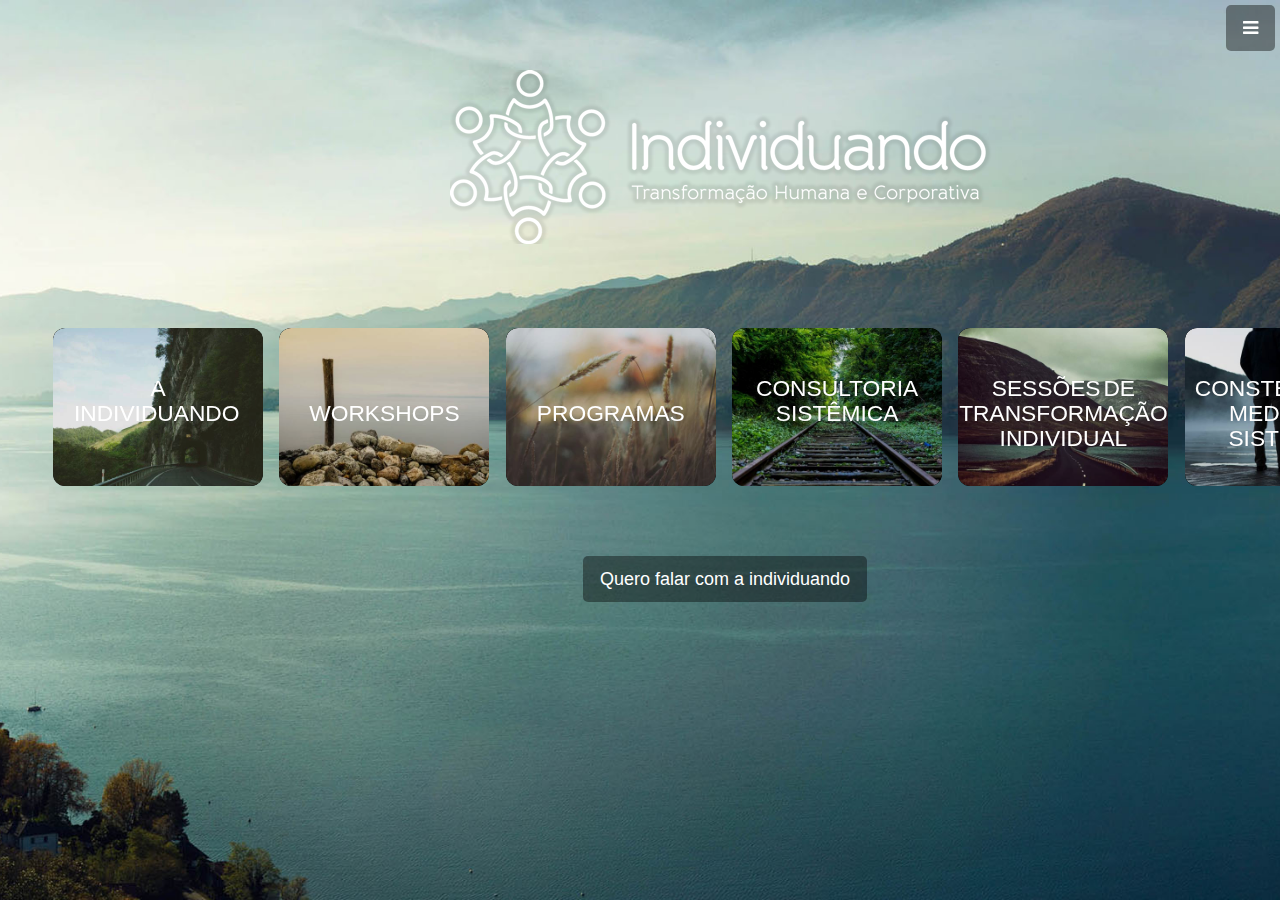
<file: index.html>
<!DOCTYPE html>
<html lang="pt-br">
<!-- HTML5 Shim and Respond.js IE8 support of HTML5 elements and media queries -->
            <!-- WARNING: Respond.js doesn't work if you view the page via file:// -->
            <!--[if lt IE 9]>
            <script src="https://oss.maxcdn.com/libs/html5shiv/3.7.0/html5shiv.js"></script>
            <script src="https://oss.maxcdn.com/libs/respond.js/1.4.2/respond.min.js"></script>
            <![endif]-->
<head>

    <meta charset="utf-8">
    <meta http-equiv="X-UA-Compatible" content="IE=edge">
    <meta http-equiv="Content-Type" content="text/html; charset=UTF-8">
    <meta charset="utf-8">
    <meta name="viewport" content="width=device-width">
    <meta http-equiv="X-UA-Compatible" content="IE=edge">
    <meta name="viewport" content="width=device-width, initial-scale=1">
    <meta name="description" content="">
    <meta name="author" content="">

    <title>Individuando</title>

    <!-- Bootstrap Core CSS -->
    <link rel="stylesheet" type="text/css" href="css/normalize.css" />
    <link href="css/bootstrap.min.css" rel="stylesheet">

    <!-- Custom CSS -->
    <link href="css/stylish-portfolio.css" rel="stylesheet">

    <!-- Custom Fonts -->
    <link href="font-awesome/css/font-awesome.min.css" rel="stylesheet" type="text/css">
    <link href="http://fonts.googleapis.com/css?family=Source+Sans+Pro:300,400,700,300italic,400italic,700italic" rel="stylesheet" type="text/css">

    <!-- HTML5 Shim and Respond.js IE8 support of HTML5 elements and media queries -->
    <!-- WARNING: Respond.js doesn't work if you view the page via file:// -->
    <!--[if lt IE 9]>
        <script src="https://oss.maxcdn.com/libs/html5shiv/3.7.0/html5shiv.js"></script>
        <script src="https://oss.maxcdn.com/libs/respond.js/1.4.2/respond.min.js"></script>
    <![endif]-->

</head>

<body>

    <!-- Navigation -->
    <a id="menu-toggle" href="#" class="btn btn-dark btn-lg toggle"><i class="fa fa-bars"></i></a>
    <nav id="sidebar-wrapper">
        <ul class="sidebar-nav">
            <a id="menu-close" href="#" class="btn btn-light btn-lg pull-right toggle"><i class="fa fa-times"></i></a>
            <li class="sidebar-brand">
                <a href="#top"  onclick = $("#menu-close").click(); ><img src="img/logo-menu.png"></a>
            </li>
            <li>
                <a href="/sobre-nos.html" onclick = $("#menu-close").click(); >Sobre nós</a>
            </li>
            <li>
                <a href="/workshops.html" onclick = $("#menu-close").click(); >Workshops</a>
            </li>
            <li>
                <a href="/programas.html" onclick = $("#menu-close").click(); >Programas</a>
            </li>
            <li>
                <a href="/consultoria-sistemica.html" onclick = $("#menu-close").click(); >Consultoria sistêmica</a>
            </li>
            <li>
                <a href="/sessoes-de-transformacao.html" onclick = $("#menu-close").click(); >Transformação individual</a>
            </li>
            <li>
                <a href="/constelacoes.html" onclick = $("#menu-close").click(); >Constelação e mediação</a>
            </li>
        </ul>
    </nav>

    <!-- Header -->
    <header id="top" class="header">
    <div class="row">

        <div class="col-lg-12 text-center">
            <div class="logo">
                <img src="img/logo-home.png"> 
            </div> 
        </div>
    </div>
        
    <div class="row" id="boxes-home">
        <div class="containers">
            <div class="boxes">
                <div class="grid">
                    <figure class="effect-honey">
                        <img src="img/13.jpg" alt="img04"/>
                        <figcaption>
                            <h2>A <br>Individuando&nbsp;<br>&nbsp;</h2>

                            <a href="/sobre-nos.html">View more</a>
                        </figcaption>           
                    </figure>
                    <figure class="effect-honey">
                        <img src="img/14.jpg" alt="img05"/>
                        <figcaption>
                            <h2>Workshops<br>&nbsp;</h2>
                            <a href="/workshops.html">View more</a>
                        </figcaption>           
                    </figure>
                    <figure class="effect-honey">
                        <img src="img/15.jpg" alt="img05"/>
                        <figcaption>
                            <h2>Programas<br>&nbsp;</h2>
                            <a href="/programas.html">View more</a>
                        </figcaption>           
                    </figure>
                    <figure class="effect-honey">
                        <img src="img/16.jpg" alt="img05"/>
                        <figcaption>
                            <h2>Consultoria <br>sistêmica<br>&nbsp;</h2>
                            <a href="/consultoria-sistemica.html">View more</a>
                        </figcaption>           
                    </figure>
                    <figure class="effect-honey">
                        <img src="img/17.jpg" alt="img05"/>
                        <figcaption>
                            <h2>Sessões de transformação individual</h2>
                            <a href="/sessoes-de-transformacao.html">View more</a>
                        </figcaption>           
                    </figure>
                    <figure class="effect-honey">
                        <img src="img/18.jpg" alt="img05"/>
                        <figcaption>
                            <h2>Constelação e mediação <br>sistêmica</h2>
                            <a href="/constelacoes.html">View more</a>
                        </figcaption>           
                    </figure>
                </div>
    
        </div>
        </div>
        </div>

        <div class="row text-center">
            <div class="cta-home">
                <a href="https://leovitorino.typeform.com/to/XA3RUP" class="btn btn-dark btn-lg typeform-share link" data-mode="1" target="_blank">Quero falar com a individuando
                </a>
                <script>(function(){var qs,js,q,s,d=document,gi=d.getElementById,ce=d.createElement,gt=d.getElementsByTagName,id='typef_orm',b='https://s3-eu-west-1.amazonaws.com/share.typeform.com/';if(!gi.call(d,id)){js=ce.call(d,'script');js.id=id;js.src=b+'share.js';q=gt.call(d,'script')[0];q.parentNode.insertBefore(js,q)}})()</script>
            </div>
        </div>

    </header>
    
    

    <!-- jQuery -->
    <script src="js/jquery.js"></script>

    <!-- Bootstrap Core JavaScript -->
    <script src="js/bootstrap.min.js"></script>

    <!-- Custom Theme JavaScript -->
    <script>
    // Closes the sidebar menu
    $("#menu-close").click(function(e) {
        e.preventDefault();
        $("#sidebar-wrapper").toggleClass("active");
    });

    // Opens the sidebar menu
    $("#menu-toggle").click(function(e) {
        e.preventDefault();
        $("#sidebar-wrapper").toggleClass("active");
    });

    // Scrolls to the selected menu item on the page
    $(function() {
        $('a[href*=#]:not([href=#])').click(function() {
            if (location.pathname.replace(/^\//, '') == this.pathname.replace(/^\//, '') || location.hostname == this.hostname) {

                var target = $(this.hash);
                target = target.length ? target : $('[name=' + this.hash.slice(1) + ']');
                if (target.length) {
                    $('html,body').animate({
                        scrollTop: target.offset().top
                    }, 1000);
                    return false;
                }
            }
        });
    });
    </script>

</body>

</html>
</file>
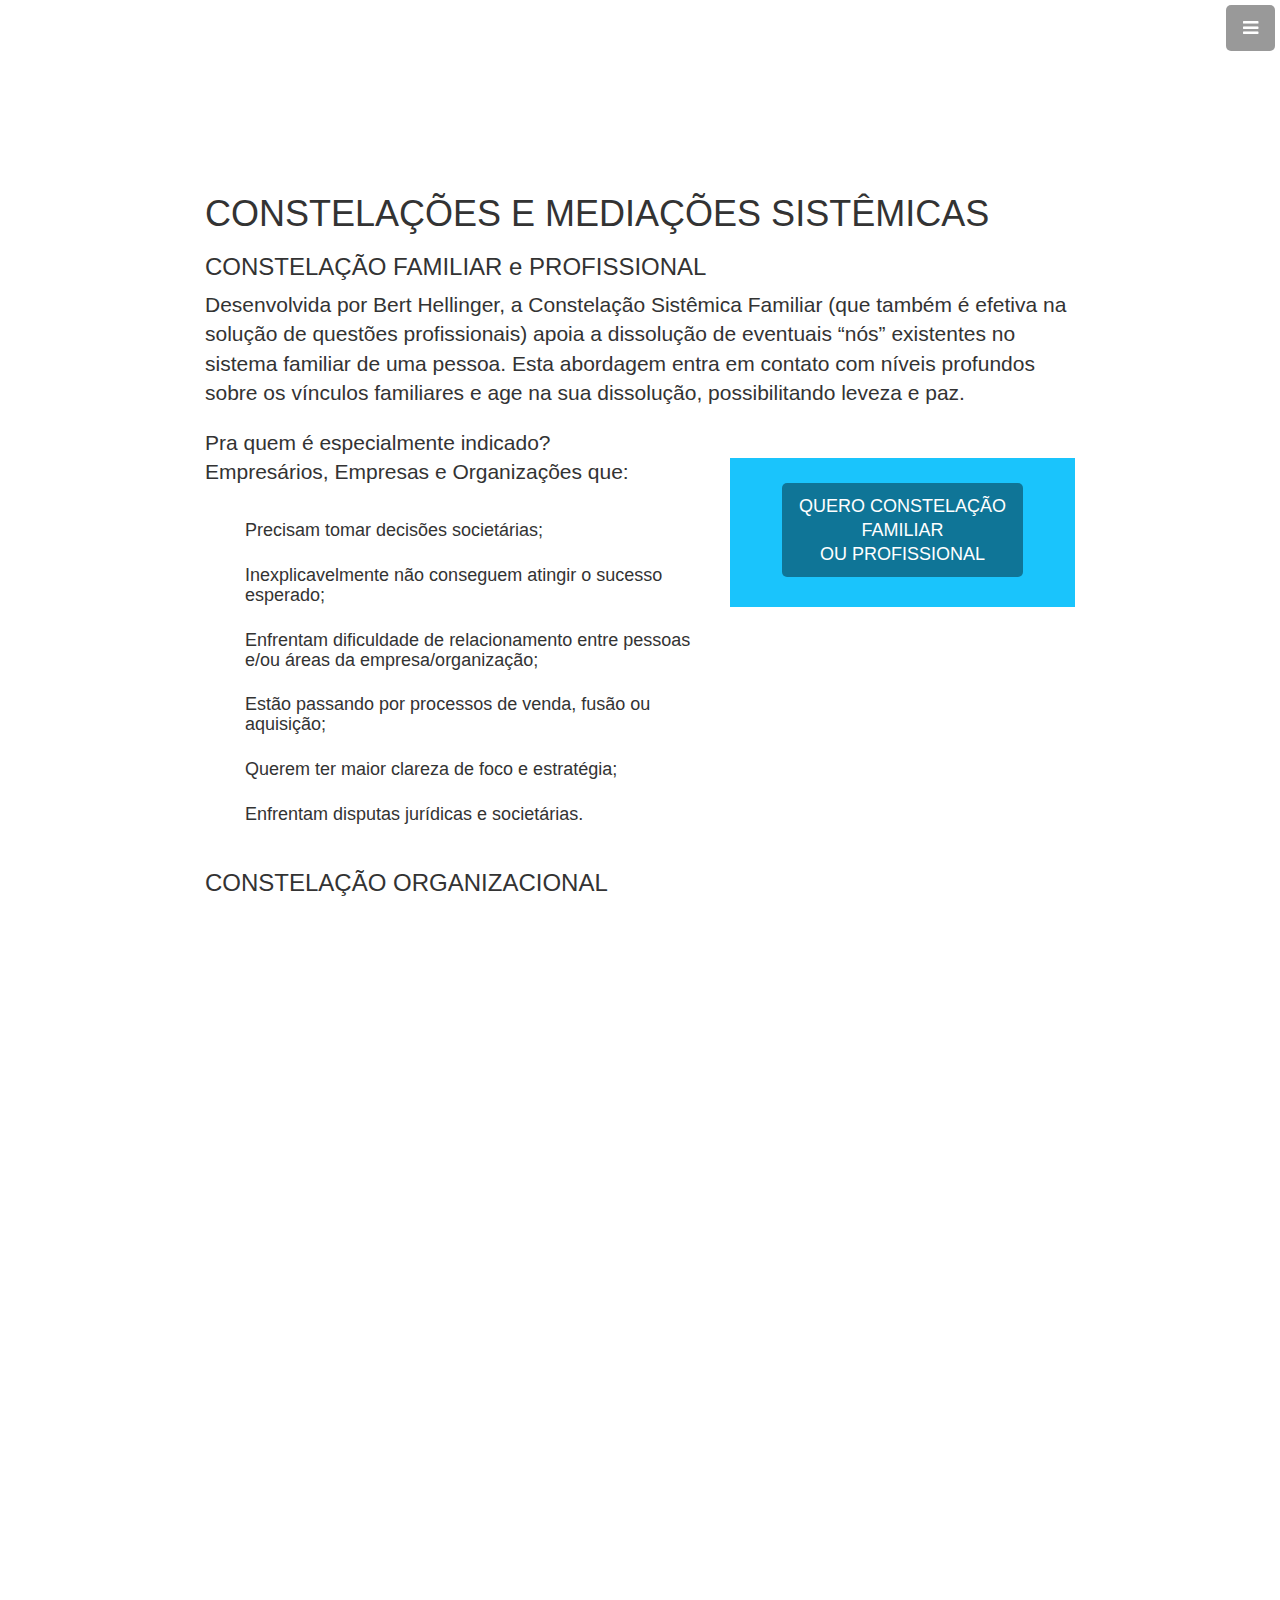
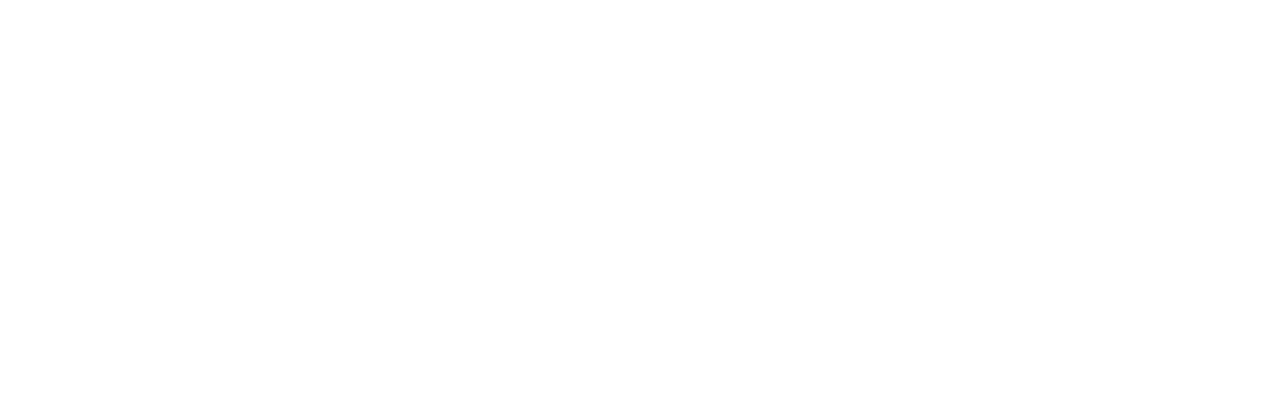
<file: constelacoes.html>
<!DOCTYPE html>
<html lang="pt-br">
<!-- HTML5 Shim and Respond.js IE8 support of HTML5 elements and media queries -->
            <!-- WARNING: Respond.js doesn't work if you view the page via file:// -->
            <!--[if lt IE 9]>
            <script src="https://oss.maxcdn.com/libs/html5shiv/3.7.0/html5shiv.js"></script>
            <script src="https://oss.maxcdn.com/libs/respond.js/1.4.2/respond.min.js"></script>
            <![endif]-->
<head>

    <meta charset="utf-8">
    <meta http-equiv="X-UA-Compatible" content="IE=edge">
    <meta http-equiv="Content-Type" content="text/html; charset=UTF-8">
    <meta charset="utf-8">
    <meta name="viewport" content="width=device-width">
    <meta http-equiv="X-UA-Compatible" content="IE=edge">
    <meta name="viewport" content="width=device-width, initial-scale=1">
    <meta name="description" content="">
    <meta name="author" content="">

    <title>Individuando</title>

    <!-- Bootstrap Core CSS -->
    <link rel="stylesheet" type="text/css" href="css/normalize.css" />
    <link href="css/bootstrap.min.css" rel="stylesheet">

    <!-- Custom CSS -->
    <link href="css/stylish-portfolio.css" rel="stylesheet">

    <!-- Custom Fonts -->
    <link href="font-awesome/css/font-awesome.min.css" rel="stylesheet" type="text/css">
    <link href="http://fonts.googleapis.com/css?family=Source+Sans+Pro:300,400,700,300italic,400italic,700italic" rel="stylesheet" type="text/css">

    <!-- HTML5 Shim and Respond.js IE8 support of HTML5 elements and media queries -->
    <!-- WARNING: Respond.js doesn't work if you view the page via file:// -->
    <!--[if lt IE 9]>
        <script src="https://oss.maxcdn.com/libs/html5shiv/3.7.0/html5shiv.js"></script>
        <script src="https://oss.maxcdn.com/libs/respond.js/1.4.2/respond.min.js"></script>
    <![endif]-->

</head>

<body>

    <!-- Navigation -->
    <a id="menu-toggle" href="#" class="btn btn-dark btn-lg toggle"><i class="fa fa-bars"></i></a>
    <nav id="sidebar-wrapper">
        <ul class="sidebar-nav">
            <a id="menu-close" href="#" class="btn btn-light btn-lg pull-right toggle"><i class="fa fa-times"></i></a>
            <li class="sidebar-brand">
                <a href="#top"  onclick = $("#menu-close").click(); ><img src="img/logo-menu.png"></a>
            </li>
            <li>
                <a href="/sobre-nos.html" onclick = $("#menu-close").click(); >Sobre nós</a>
            </li>
            <li>
                <a href="/workshops.html" onclick = $("#menu-close").click(); >Workshops</a>
            </li>
            <li>
                <a href="/programas.html" onclick = $("#menu-close").click(); >Programas</a>
            </li>
            <li>
                <a href="/consultoria-sistemica.html" onclick = $("#menu-close").click(); >Consultoria sistêmica</a>
            </li>
            <li>
                <a href="/sessoes-de-transformacao.html" onclick = $("#menu-close").click(); >Transformação individual</a>
            </li>
            <li>
                <a href="/constelacoes.html" onclick = $("#menu-close").click(); >Constelação e mediação</a>
            </li>
        </ul>
    </nav>

    <!-- page content -->


   

    <!-- Content Section -->
    
    <!-- Full Width Image Header with Logo -->
    <!-- Image backgrounds are set within the full-width-pics.css file. -->
    <header class="image-bg-fluid-height image-bg-fluid-height-header">
        <a href="/index.html"><img class="img-responsive img-center" src="img/logo-internas.png" alt=""></a>
    </header>

    <!-- Content Section -->
    <section id="workshops">
        <div class="container">
            <div class="row">
                <div class="col-lg-12">
                    <h1 class="section-heading">CONSTELAÇÕES E MEDIAÇÕES SISTÊMICAS </h1>
                    <h3>CONSTELAÇÃO FAMILIAR e PROFISSIONAL</h3>
                    <p class="lead section-lead">Desenvolvida por Bert Hellinger, a Constelação Sistêmica Familiar (que também é efetiva na solução de questões profissionais) apoia a dissolução de eventuais “nós” existentes no sistema familiar de uma pessoa. Esta abordagem entra em contato com níveis profundos sobre os vínculos familiares e age na sua dissolução, possibilitando leveza e paz. 

                    </p>
                </div>
            </div>
            <div class="row">
                <div class="col-lg-7">
                    <p class="lead section-lead">Pra quem é especialmente indicado?<br>
                     Empresários, Empresas e Organizações que: </p>
                    <ul class="section-paragraph">
                        <li></h3></li>
                        <li><h4>Precisam tomar decisões societárias;</h4></li>
                        <li><h4>Inexplicavelmente não conseguem atingir o sucesso esperado;</h4></li>
                        <li><h4>Enfrentam dificuldade de relacionamento entre pessoas e/ou áreas da empresa/organização;</h4></li>
                        <li><h4>Estão passando por processos de venda, fusão ou aquisição;</h4></li>
                        <li><h4>Querem ter maior clareza de foco e estratégia;</h4></li>
                        <li><h4>Enfrentam disputas jurídicas e societárias.</h4></li>
                    </ul>
                </div>
                <div class="col-lg-5">
                    <div class="persona-box text-center">
                    <br>
                    <a class="btn btn-dark btn-lg typeform-share link" href="https://leovitorino.typeform.com/to/aYUNIX" data-mode="1" target="_blank">QUERO CONSTELAÇÃO<br>FAMILIAR<br>OU PROFISSIONAL</a>
                    <script>(function(){var qs,js,q,s,d=document,gi=d.getElementById,ce=d.createElement,gt=d.getElementsByTagName,id='typef_orm',b='https://s3-eu-west-1.amazonaws.com/share.typeform.com/';if(!gi.call(d,id)){js=ce.call(d,'script');js.id=id;js.src=b+'share.js';q=gt.call(d,'script')[0];q.parentNode.insertBefore(js,q)}})()</script>     
                    
                        
                    </div>
                </div>
            </div>
            <div class="row">
                <div class="col-lg-12">
                    <h3>CONSTELAÇÃO ORGANIZACIONAL</h3>
                    <p class="lead section-lead">A Constelação Sistêmica Organizacional atua como um processo de reorganização e equilíbrio dentro do sistema organizacional/corporativo, permitindo que cada integrante e cada área possa realizar sua atividades de forma leve e efetiva.</p> 
                    <p class="lead section-lead">Diversos benefícios podem ser alcançados com a Constelação Sistêmica Organizacional: liderança exercendo plenamente seu papel; comunicação fluída, decisões tomadas de forma clara e consciente; relação harmoniosa com Clientes, fornecedores e acionistas. A possibilidade do método de representar fatores não pessoais, como metas da empresa, imóveis, dívidas e capital, facilita a sua aplicabilidade, podendo ser útil também em processos de fusão, estratégias e desenvolvimento de produtos.</p>
 

                    </p>
                </div>
            </div>
            <div class="row">
                <div class="col-lg-7">
                    <p class="lead section-lead">Pra quem é especialmente indicado?<br>
                     Empresários, Empresas e Organizações que: </p>
                    <ul class="section-paragraph">
                        <li></h3></li>
                        <li><h4>Precisam tomar decisões societárias;</h4></li>
                        <li><h4>Inexplicavelmente não conseguem atingir o sucesso esperado;</h4></li>
                        <li><h4>Enfrentam dificuldade de relacionamento entre pessoas e/ou áreas da empresa/organização;</h4></li>
                        <li><h4>Estão passando por processos de venda, fusão ou aquisição;</h4></li>
                        <li><h4>Querem ter maior clareza de foco e estratégia;</h4></li>
                        <li><h4>Enfrentam disputas jurídicas e societárias.</h4></li>
                    </ul>
                </div>
                <div class="col-lg-5">
                    <div class="persona-box text-center">
                    <br>
                    <a class="btn btn-dark btn-lg typeform-share link" href="https://leovitorino.typeform.com/to/XP1Y32" data-mode="1" target="_blank">QUERO CONSTELAÇÃO<br>EMPRESARIAL<br>OU ORGANIZACIONAL</a>
                    <script>(function(){var qs,js,q,s,d=document,gi=d.getElementById,ce=d.createElement,gt=d.getElementsByTagName,id='typef_orm',b='https://s3-eu-west-1.amazonaws.com/share.typeform.com/';if(!gi.call(d,id)){js=ce.call(d,'script');js.id=id;js.src=b+'share.js';q=gt.call(d,'script')[0];q.parentNode.insertBefore(js,q)}})()</script>  
</a>
                        
                    </div>
                </div>
            </div>
            <div class="row">
                <div class="col-lg-12">
                    <h3>MEDIAÇÃO SISTÊMICA</h3>
                    <p class="lead section-lead">Integrando elementos das Constelações Sistêmicas, Neurociência e Genética, a Mediação Sistêmica é uma ferramenta para dissolução de conflitos empresariais, societários e jurídicos.  A busca é pelo ponto de equilíbrio, quando todas as partes envolvidas saem satisfeitas com o resultado. </p>
 

                    </p>
                </div>
            </div>
            <div class="row">
                <div class="col-lg-7">
                    <p class="lead section-lead">Pra quem é especialmente indicado?<br>
                     Pessoas, Empresas e Organizações que: </p>
                    <ul class="section-paragraph">
                        <li><h4>Enfrentam disputas jurídicas e societárias. </h4></li>
                        <li><h4>Estão passando por processos de venda, fusão ou aquisição;</li>
                        </ul>
                </div>
                <div class="col-lg-5">
                    <div class="persona-box text-center">
                    <br>
                    <a class="btn btn-dark btn-lg typeform-share link" href="https://leovitorino.typeform.com/to/iuy8lr" data-mode="1" target="_blank">QUERO MEDIAÇÃO</a>
                    <script>(function(){var qs,js,q,s,d=document,gi=d.getElementById,ce=d.createElement,gt=d.getElementsByTagName,id='typef_orm',b='https://s3-eu-west-1.amazonaws.com/share.typeform.com/';if(!gi.call(d,id)){js=ce.call(d,'script');js.id=id;js.src=b+'share.js';q=gt.call(d,'script')[0];q.parentNode.insertBefore(js,q)}})()</script>
                        
                    </div>
                </div>
            </div>

    </section>

    

    <!-- end page content -->
    
    
    

    <!-- jQuery -->
    <script src="js/jquery.js"></script>

    <!-- Bootstrap Core JavaScript -->
    <script src="js/bootstrap.min.js"></script>

    <!-- Custom Theme JavaScript -->
    <script>
    // Closes the sidebar menu
    $("#menu-close").click(function(e) {
        e.preventDefault();
        $("#sidebar-wrapper").toggleClass("active");
    });

    // Opens the sidebar menu
    $("#menu-toggle").click(function(e) {
        e.preventDefault();
        $("#sidebar-wrapper").toggleClass("active");
    });

    // Scrolls to the selected menu item on the page
    $(function() {
        $('a[href*=#]:not([href=#])').click(function() {
            if (location.pathname.replace(/^\//, '') == this.pathname.replace(/^\//, '') || location.hostname == this.hostname) {

                var target = $(this.hash);
                target = target.length ? target : $('[name=' + this.hash.slice(1) + ']');
                if (target.length) {
                    $('html,body').animate({
                        scrollTop: target.offset().top
                    }, 1000);
                    return false;
                }
            }
        });
    });
    </script>

</body>

</html>
</file>
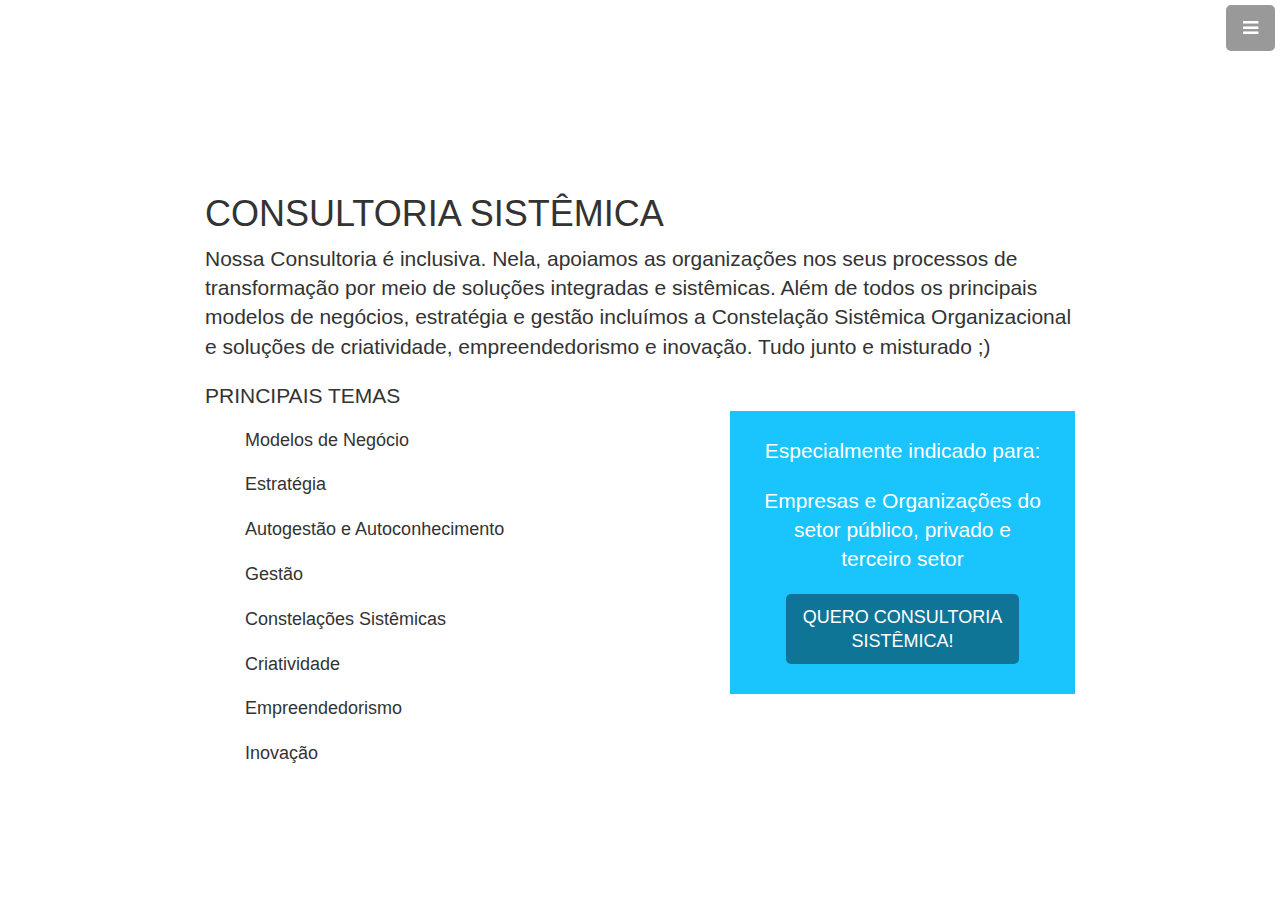
<file: consultoria-sistemica.html>
<!DOCTYPE html>
<html lang="pt-br">
<!-- HTML5 Shim and Respond.js IE8 support of HTML5 elements and media queries -->
            <!-- WARNING: Respond.js doesn't work if you view the page via file:// -->
            <!--[if lt IE 9]>
            <script src="https://oss.maxcdn.com/libs/html5shiv/3.7.0/html5shiv.js"></script>
            <script src="https://oss.maxcdn.com/libs/respond.js/1.4.2/respond.min.js"></script>
            <![endif]-->
<head>

    <meta charset="utf-8">
    <meta http-equiv="X-UA-Compatible" content="IE=edge">
    <meta http-equiv="Content-Type" content="text/html; charset=UTF-8">
    <meta charset="utf-8">
    <meta name="viewport" content="width=device-width">
    <meta http-equiv="X-UA-Compatible" content="IE=edge">
    <meta name="viewport" content="width=device-width, initial-scale=1">
    <meta name="description" content="">
    <meta name="author" content="">

    <title>Individuando</title>

    <!-- Bootstrap Core CSS -->
    <link rel="stylesheet" type="text/css" href="css/normalize.css" />
    <link href="css/bootstrap.min.css" rel="stylesheet">

    <!-- Custom CSS -->
    <link href="css/stylish-portfolio.css" rel="stylesheet">

    <!-- Custom Fonts -->
    <link href="font-awesome/css/font-awesome.min.css" rel="stylesheet" type="text/css">
    <link href="http://fonts.googleapis.com/css?family=Source+Sans+Pro:300,400,700,300italic,400italic,700italic" rel="stylesheet" type="text/css">

    <!-- HTML5 Shim and Respond.js IE8 support of HTML5 elements and media queries -->
    <!-- WARNING: Respond.js doesn't work if you view the page via file:// -->
    <!--[if lt IE 9]>
        <script src="https://oss.maxcdn.com/libs/html5shiv/3.7.0/html5shiv.js"></script>
        <script src="https://oss.maxcdn.com/libs/respond.js/1.4.2/respond.min.js"></script>
    <![endif]-->

</head>

<body>

    <!-- Navigation -->
    <a id="menu-toggle" href="#" class="btn btn-dark btn-lg toggle"><i class="fa fa-bars"></i></a>
    <nav id="sidebar-wrapper">
        <ul class="sidebar-nav">
            <a id="menu-close" href="#" class="btn btn-light btn-lg pull-right toggle"><i class="fa fa-times"></i></a>
            <li class="sidebar-brand">
                <a href="#top"  onclick = $("#menu-close").click(); ><img src="img/logo-menu.png"></a>
            </li>
            <li>
                <a href="/sobre-nos.html" onclick = $("#menu-close").click(); >Sobre nós</a>
            </li>
            <li>
                <a href="/workshops.html" onclick = $("#menu-close").click(); >Workshops</a>
            </li>
            <li>
                <a href="/programas.html" onclick = $("#menu-close").click(); >Programas</a>
            </li>
            <li>
                <a href="/consultoria-sistemica.html" onclick = $("#menu-close").click(); >Consultoria sistêmica</a>
            </li>
            <li>
                <a href="/sessoes-de-transformacao.html" onclick = $("#menu-close").click(); >Transformação individual</a>
            </li>
            <li>
                <a href="/constelacoes.html" onclick = $("#menu-close").click(); >Constelação e mediação</a>
            </li>
        </ul>
    </nav>

    <!-- page content -->


   

    <!-- Content Section -->
    
    <!-- Full Width Image Header with Logo -->
    <!-- Image backgrounds are set within the full-width-pics.css file. -->
    <header class="image-bg-fluid-height image-bg-fluid-height-header">
        <a href="/index.html"><img class="img-responsive img-center" src="img/logo-internas.png" alt=""></a>
    </header>

    <!-- Content Section -->
    <section id="workshops">
        <div class="container">
            <div class="row">
                <div class="col-lg-12">
                    <h1 class="section-heading">CONSULTORIA SISTÊMICA</h1>
                    <p class="lead section-lead">Nossa Consultoria é inclusiva. Nela, apoiamos as organizações nos seus processos de transformação por meio de soluções integradas e sistêmicas. Além de todos os principais modelos de negócios, estratégia e gestão incluímos a Constelação Sistêmica Organizacional e soluções de criatividade, empreendedorismo e inovação.  Tudo junto e misturado ;) 

                    </p>
                </div>
            </div>
            <div class="row">
                <div class="col-lg-7">
                    <p class="lead section-lead">PRINCIPAIS TEMAS</p>
                    <ul class="section-paragraph">
                        <li><h4>Modelos de Negócio</h4></li>
                        <li><h4>Estratégia</h4></li>
                        <li><h4>Autogestão e Autoconhecimento</h4></li>
                        <li><h4>Gestão</h4></li>
                        <li><h4>Constelações Sistêmicas</h4></li>
                        <li><h4>Criatividade</h4></li>
                        <li><h4>Empreendedorismo</h4></li>
                        <li><h4>Inovação</h4></li>
                    </ul>
                </div>
                <div class="col-lg-5">
                    <div class="persona-box text-center">
                    <h1 class="lead section-lead">Especialmente indicado para:</h1>
                    <p class="lead section-lead">Empresas e Organizações do setor público, privado e terceiro setor</p>
                    <a class="btn btn-dark btn-lg typeform-share link" href="https://leovitorino.typeform.com/to/BzktDY" data-mode="1" target="_blank">QUERO CONSULTORIA<br> SISTÊMICA!</a>
                    <script>(function(){var qs,js,q,s,d=document,gi=d.getElementById,ce=d.createElement,gt=d.getElementsByTagName,id='typef_orm',b='https://s3-eu-west-1.amazonaws.com/share.typeform.com/';if(!gi.call(d,id)){js=ce.call(d,'script');js.id=id;js.src=b+'share.js';q=gt.call(d,'script')[0];q.parentNode.insertBefore(js,q)}})()</script>        
                    </div>
                </div>
            </div>
        </div>
    </section>

    

    <!-- end page content -->
    
    
    

    <!-- jQuery -->
    <script src="js/jquery.js"></script>

    <!-- Bootstrap Core JavaScript -->
    <script src="js/bootstrap.min.js"></script>

    <!-- Custom Theme JavaScript -->
    <script>
    // Closes the sidebar menu
    $("#menu-close").click(function(e) {
        e.preventDefault();
        $("#sidebar-wrapper").toggleClass("active");
    });

    // Opens the sidebar menu
    $("#menu-toggle").click(function(e) {
        e.preventDefault();
        $("#sidebar-wrapper").toggleClass("active");
    });

    // Scrolls to the selected menu item on the page
    $(function() {
        $('a[href*=#]:not([href=#])').click(function() {
            if (location.pathname.replace(/^\//, '') == this.pathname.replace(/^\//, '') || location.hostname == this.hostname) {

                var target = $(this.hash);
                target = target.length ? target : $('[name=' + this.hash.slice(1) + ']');
                if (target.length) {
                    $('html,body').animate({
                        scrollTop: target.offset().top
                    }, 1000);
                    return false;
                }
            }
        });
    });
    </script>

</body>

</html>
</file>
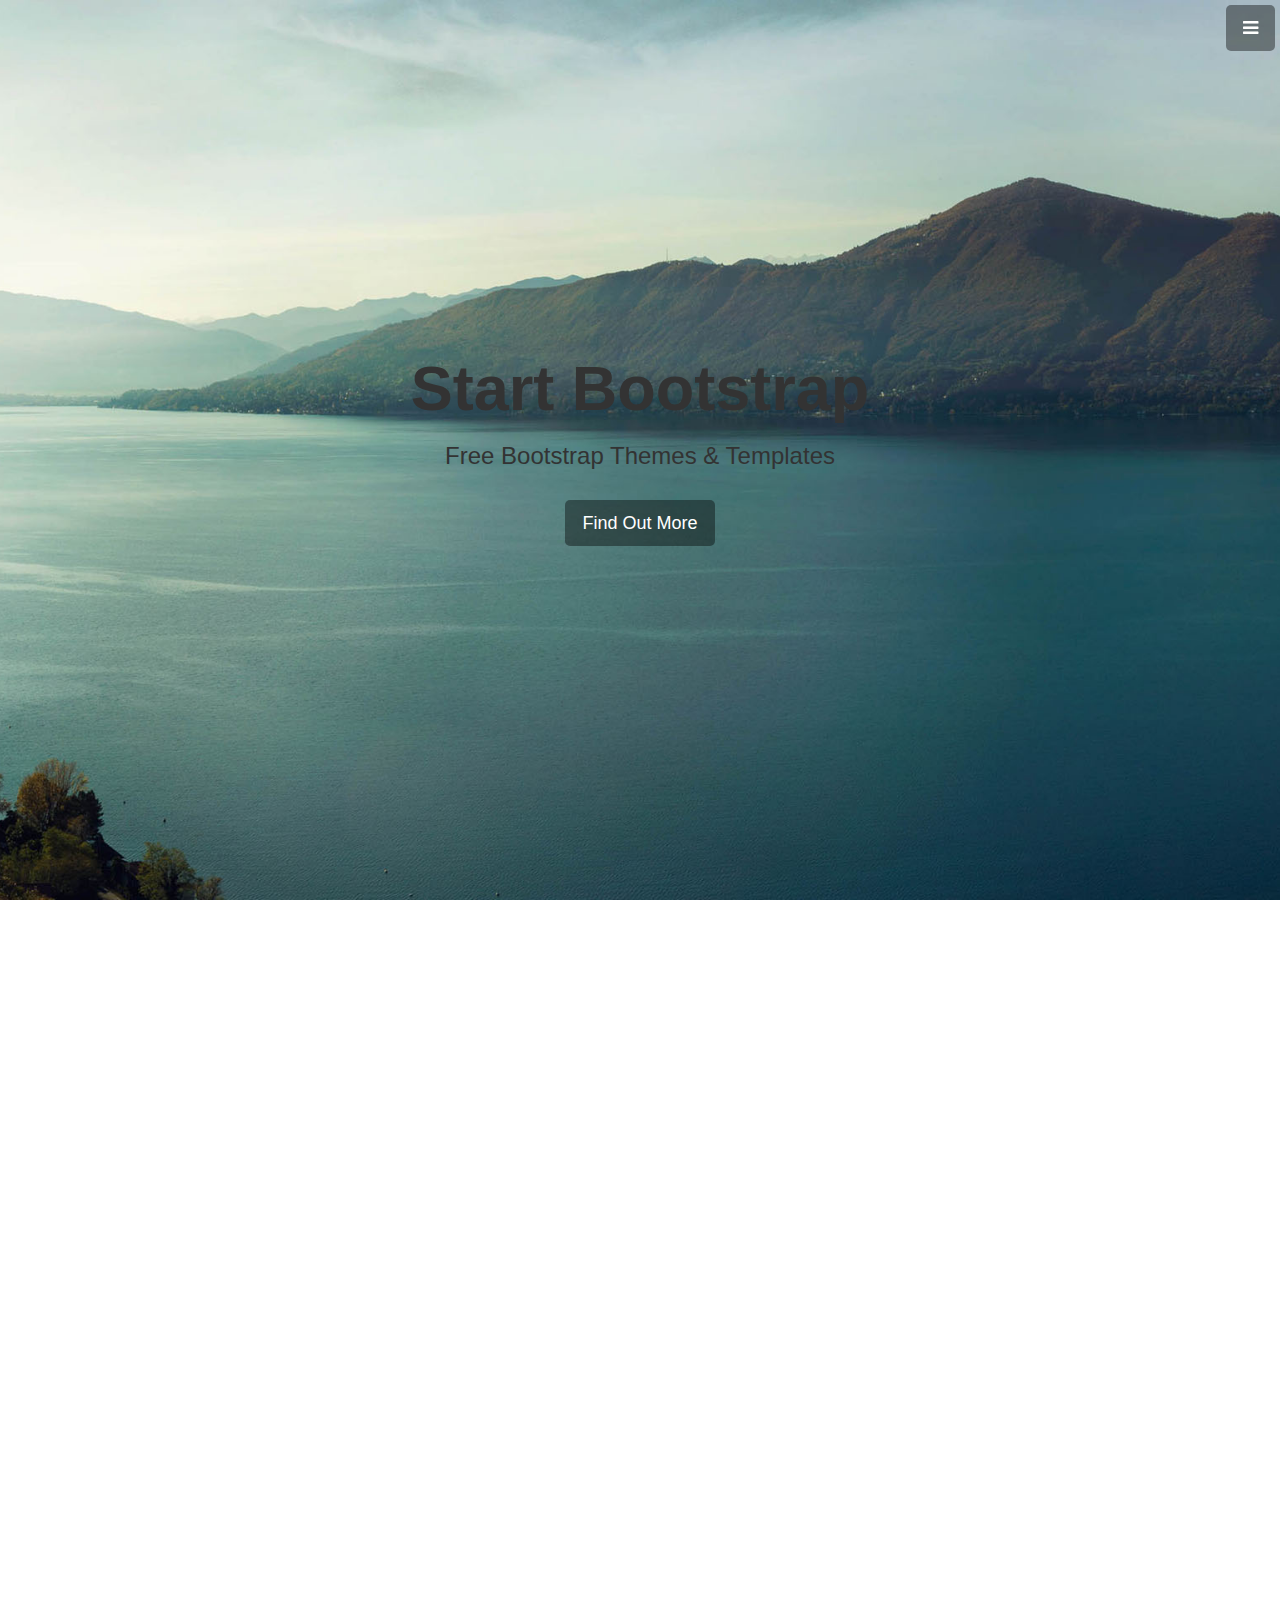
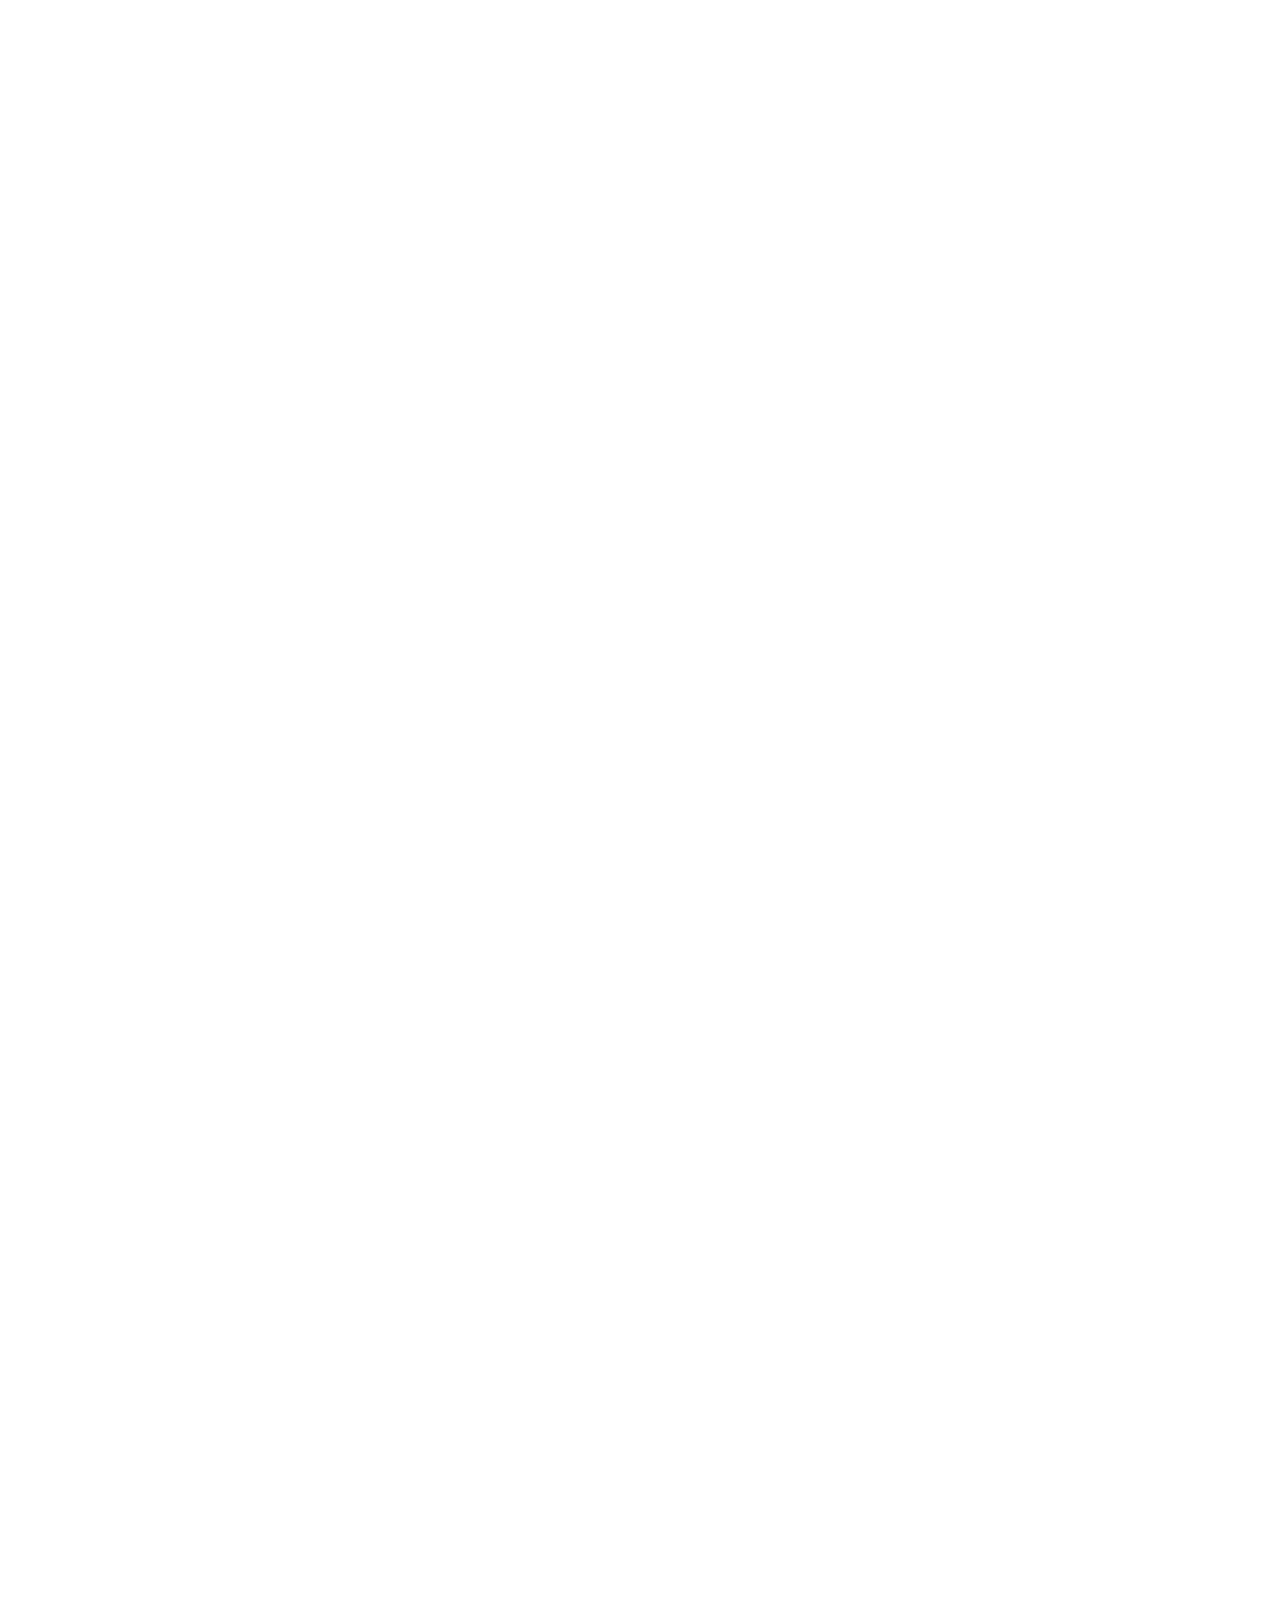
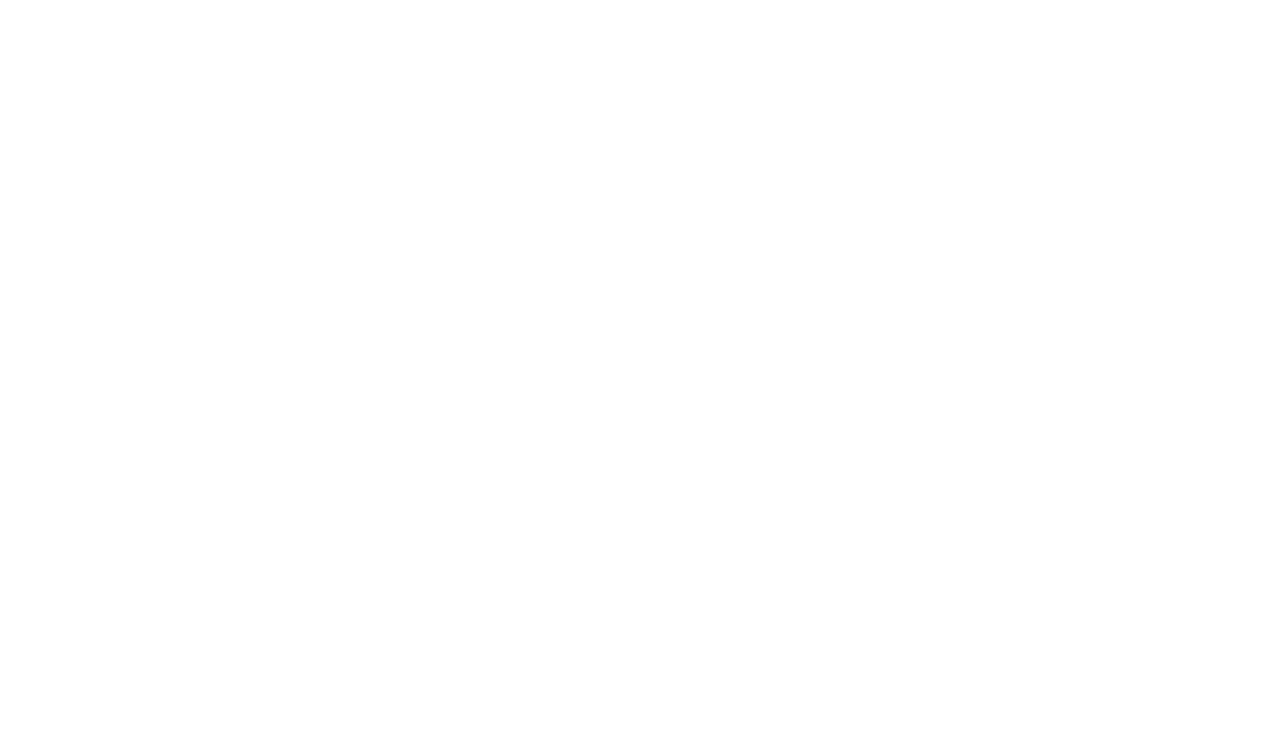
<file: index-backup.html>
<!DOCTYPE html>
<html lang="en">

<head>

    <meta charset="utf-8">
    <meta http-equiv="X-UA-Compatible" content="IE=edge">
    <meta name="viewport" content="width=device-width, initial-scale=1">
    <meta name="description" content="">
    <meta name="author" content="">

    <title>Stylish Portfolio - Start Bootstrap Theme</title>

    <!-- Bootstrap Core CSS -->
    <link href="css/bootstrap.min.css" rel="stylesheet">

    <!-- Custom CSS -->
    <link href="css/stylish-portfolio.css" rel="stylesheet">

    <!-- Custom Fonts -->
    <link href="font-awesome/css/font-awesome.min.css" rel="stylesheet" type="text/css">
    <link href="http://fonts.googleapis.com/css?family=Source+Sans+Pro:300,400,700,300italic,400italic,700italic" rel="stylesheet" type="text/css">

    <!-- HTML5 Shim and Respond.js IE8 support of HTML5 elements and media queries -->
    <!-- WARNING: Respond.js doesn't work if you view the page via file:// -->
    <!--[if lt IE 9]>
        <script src="https://oss.maxcdn.com/libs/html5shiv/3.7.0/html5shiv.js"></script>
        <script src="https://oss.maxcdn.com/libs/respond.js/1.4.2/respond.min.js"></script>
    <![endif]-->

</head>

<body>

    <!-- Navigation -->
    <a id="menu-toggle" href="#" class="btn btn-dark btn-lg toggle"><i class="fa fa-bars"></i></a>
    <nav id="sidebar-wrapper">
        <ul class="sidebar-nav">
            <a id="menu-close" href="#" class="btn btn-light btn-lg pull-right toggle"><i class="fa fa-times"></i></a>
            <li class="sidebar-brand">
                <a href="#top"  onclick = $("#menu-close").click(); >Start Bootstrap</a>
            </li>
            <li>
                <a href="#top" onclick = $("#menu-close").click(); >Home</a>
            </li>
            <li>
                <a href="#about" onclick = $("#menu-close").click(); >About</a>
            </li>
            <li>
                <a href="#services" onclick = $("#menu-close").click(); >Services</a>
            </li>
            <li>
                <a href="#portfolio" onclick = $("#menu-close").click(); >Portfolio</a>
            </li>
            <li>
                <a href="#contact" onclick = $("#menu-close").click(); >Contact</a>
            </li>
        </ul>
    </nav>

    <!-- Header -->
    <header id="top" class="header">
        <div class="text-vertical-center">
            <h1>Start Bootstrap</h1>
            <h3>Free Bootstrap Themes &amp; Templates</h3>
            <br>
            <a href="#about" class="btn btn-dark btn-lg">Find Out More</a>
        </div>
    </header>

    <!-- About -->
    <section id="about" class="about">
        <div class="container">
            <div class="row">
                <div class="col-lg-12 text-center">
                    <h2>Stylish Portfolio is the perfect theme for your next project!</h2>
                    <p class="lead">This theme features some wonderful photography courtesy of <a target="_blank" href="http://join.deathtothestockphoto.com/">Death to the Stock Photo</a>.</p>
                </div>
            </div>
            <!-- /.row -->
        </div>
        <!-- /.container -->
    </section>

    <!-- Services -->
    <!-- The circle icons use Font Awesome's stacked icon classes. For more information, visit http://fontawesome.io/examples/ -->
    <section id="services" class="services bg-primary">
        <div class="container">
            <div class="row text-center">
                <div class="col-lg-10 col-lg-offset-1">
                    <h2>Our Services</h2>
                    <hr class="small">
                    <div class="row">
                        <div class="col-md-3 col-sm-6">
                            <div class="service-item">
                                <span class="fa-stack fa-4x">
                                <i class="fa fa-circle fa-stack-2x"></i>
                                <i class="fa fa-cloud fa-stack-1x text-primary"></i>
                            </span>
                                <h4>
                                    <strong>Service Name</strong>
                                </h4>
                                <p>Lorem ipsum dolor sit amet, consectetur adipisicing elit.</p>
                                <a href="#" class="btn btn-light">Learn More</a>
                            </div>
                        </div>
                        <div class="col-md-3 col-sm-6">
                            <div class="service-item">
                                <span class="fa-stack fa-4x">
                                <i class="fa fa-circle fa-stack-2x"></i>
                                <i class="fa fa-compass fa-stack-1x text-primary"></i>
                            </span>
                                <h4>
                                    <strong>Service Name</strong>
                                </h4>
                                <p>Lorem ipsum dolor sit amet, consectetur adipisicing elit.</p>
                                <a href="#" class="btn btn-light">Learn More</a>
                            </div>
                        </div>
                        <div class="col-md-3 col-sm-6">
                            <div class="service-item">
                                <span class="fa-stack fa-4x">
                                <i class="fa fa-circle fa-stack-2x"></i>
                                <i class="fa fa-flask fa-stack-1x text-primary"></i>
                            </span>
                                <h4>
                                    <strong>Service Name</strong>
                                </h4>
                                <p>Lorem ipsum dolor sit amet, consectetur adipisicing elit.</p>
                                <a href="#" class="btn btn-light">Learn More</a>
                            </div>
                        </div>
                        <div class="col-md-3 col-sm-6">
                            <div class="service-item">
                                <span class="fa-stack fa-4x">
                                <i class="fa fa-circle fa-stack-2x"></i>
                                <i class="fa fa-shield fa-stack-1x text-primary"></i>
                            </span>
                                <h4>
                                    <strong>Service Name</strong>
                                </h4>
                                <p>Lorem ipsum dolor sit amet, consectetur adipisicing elit.</p>
                                <a href="#" class="btn btn-light">Learn More</a>
                            </div>
                        </div>
                    </div>
                    <!-- /.row (nested) -->
                </div>
                <!-- /.col-lg-10 -->
            </div>
            <!-- /.row -->
        </div>
        <!-- /.container -->
    </section>

    <!-- Callout -->
    <aside class="callout">
        <div class="text-vertical-center">
            <h1>Vertically Centered Text</h1>
        </div>
    </aside>

    <!-- Portfolio -->
    <section id="portfolio" class="portfolio">
        <div class="container">
            <div class="row">
                <div class="col-lg-10 col-lg-offset-1 text-center">
                    <h2>Our Work</h2>
                    <hr class="small">
                    <div class="row">
                        <div class="col-md-6">
                            <div class="portfolio-item">
                                <a href="#">
                                    <img class="img-portfolio img-responsive" src="img/portfolio-1.jpg">
                                </a>
                            </div>
                        </div>
                        <div class="col-md-6">
                            <div class="portfolio-item">
                                <a href="#">
                                    <img class="img-portfolio img-responsive" src="img/portfolio-2.jpg">
                                </a>
                            </div>
                        </div>
                        <div class="col-md-6">
                            <div class="portfolio-item">
                                <a href="#">
                                    <img class="img-portfolio img-responsive" src="img/portfolio-3.jpg">
                                </a>
                            </div>
                        </div>
                        <div class="col-md-6">
                            <div class="portfolio-item">
                                <a href="#">
                                    <img class="img-portfolio img-responsive" src="img/portfolio-4.jpg">
                                </a>
                            </div>
                        </div>
                    </div>
                    <!-- /.row (nested) -->
                    <a href="#" class="btn btn-dark">View More Items</a>
                </div>
                <!-- /.col-lg-10 -->
            </div>
            <!-- /.row -->
        </div>
        <!-- /.container -->
    </section>

    <!-- Call to Action -->
    <aside class="call-to-action bg-primary">
        <div class="container">
            <div class="row">
                <div class="col-lg-12 text-center">
                    <h3>The buttons below are impossible to resist.</h3>
                    <a href="#" class="btn btn-lg btn-light">Click Me!</a>
                    <a href="#" class="btn btn-lg btn-dark">Look at Me!</a>
                </div>
            </div>
        </div>
    </aside>

    <!-- Map -->
    <section id="contact" class="map">
        <iframe width="100%" height="100%" frameborder="0" scrolling="no" marginheight="0" marginwidth="0" src="https://maps.google.com/maps?f=q&amp;source=s_q&amp;hl=en&amp;geocode=&amp;q=Twitter,+Inc.,+Market+Street,+San+Francisco,+CA&amp;aq=0&amp;oq=twitter&amp;sll=28.659344,-81.187888&amp;sspn=0.128789,0.264187&amp;ie=UTF8&amp;hq=Twitter,+Inc.,+Market+Street,+San+Francisco,+CA&amp;t=m&amp;z=15&amp;iwloc=A&amp;output=embed"></iframe>
        <br />
        <small>
            <a href="https://maps.google.com/maps?f=q&amp;source=embed&amp;hl=en&amp;geocode=&amp;q=Twitter,+Inc.,+Market+Street,+San+Francisco,+CA&amp;aq=0&amp;oq=twitter&amp;sll=28.659344,-81.187888&amp;sspn=0.128789,0.264187&amp;ie=UTF8&amp;hq=Twitter,+Inc.,+Market+Street,+San+Francisco,+CA&amp;t=m&amp;z=15&amp;iwloc=A"></a>
        </small>
        </iframe>
    </section>

    <!-- Footer -->
    <footer>
        <div class="container">
            <div class="row">
                <div class="col-lg-10 col-lg-offset-1 text-center">
                    <h4><strong>Start Bootstrap</strong>
                    </h4>
                    <p>3481 Melrose Place<br>Beverly Hills, CA 90210</p>
                    <ul class="list-unstyled">
                        <li><i class="fa fa-phone fa-fw"></i> (123) 456-7890</li>
                        <li><i class="fa fa-envelope-o fa-fw"></i>  <a href="mailto:name@example.com">name@example.com</a>
                        </li>
                    </ul>
                    <br>
                    <ul class="list-inline">
                        <li>
                            <a href="#"><i class="fa fa-facebook fa-fw fa-3x"></i></a>
                        </li>
                        <li>
                            <a href="#"><i class="fa fa-twitter fa-fw fa-3x"></i></a>
                        </li>
                        <li>
                            <a href="#"><i class="fa fa-dribbble fa-fw fa-3x"></i></a>
                        </li>
                    </ul>
                    <hr class="small">
                    <p class="text-muted">Copyright &copy; Your Website 2014</p>
                </div>
            </div>
        </div>
    </footer>

    <!-- jQuery -->
    <script src="js/jquery.js"></script>

    <!-- Bootstrap Core JavaScript -->
    <script src="js/bootstrap.min.js"></script>

    <!-- Custom Theme JavaScript -->
    <script>
    // Closes the sidebar menu
    $("#menu-close").click(function(e) {
        e.preventDefault();
        $("#sidebar-wrapper").toggleClass("active");
    });

    // Opens the sidebar menu
    $("#menu-toggle").click(function(e) {
        e.preventDefault();
        $("#sidebar-wrapper").toggleClass("active");
    });

    // Scrolls to the selected menu item on the page
    $(function() {
        $('a[href*=#]:not([href=#])').click(function() {
            if (location.pathname.replace(/^\//, '') == this.pathname.replace(/^\//, '') || location.hostname == this.hostname) {

                var target = $(this.hash);
                target = target.length ? target : $('[name=' + this.hash.slice(1) + ']');
                if (target.length) {
                    $('html,body').animate({
                        scrollTop: target.offset().top
                    }, 1000);
                    return false;
                }
            }
        });
    });
    </script>

</body>

</html>
</file>
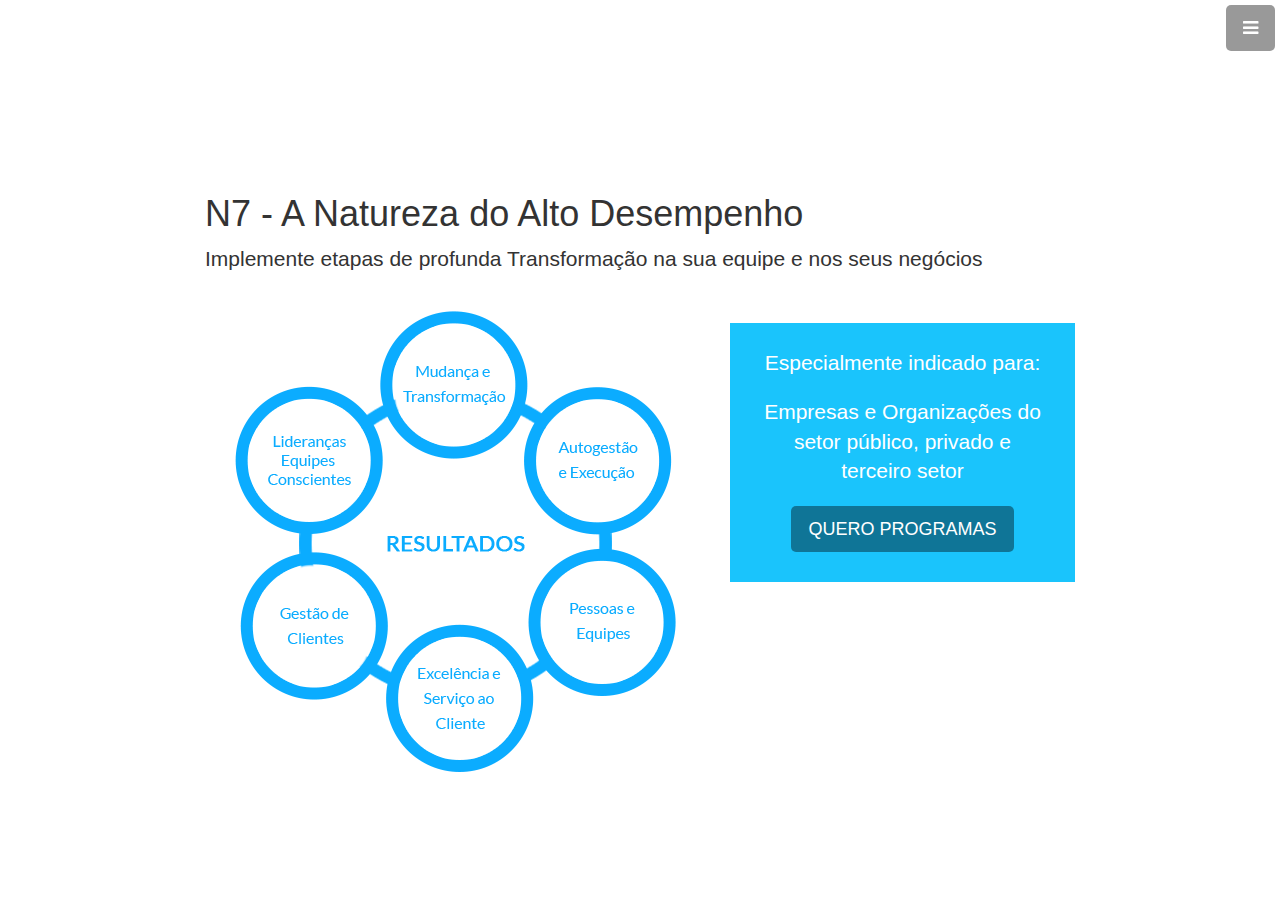
<file: n7.html>
<!DOCTYPE html>
<html lang="pt-br">
<!-- HTML5 Shim and Respond.js IE8 support of HTML5 elements and media queries -->
            <!-- WARNING: Respond.js doesn't work if you view the page via file:// -->
            <!--[if lt IE 9]>
            <script src="https://oss.maxcdn.com/libs/html5shiv/3.7.0/html5shiv.js"></script>
            <script src="https://oss.maxcdn.com/libs/respond.js/1.4.2/respond.min.js"></script>
            <![endif]-->
<head>

    <meta charset="utf-8">
    <meta http-equiv="X-UA-Compatible" content="IE=edge">
    <meta http-equiv="Content-Type" content="text/html; charset=UTF-8">
    <meta charset="utf-8">
    <meta name="viewport" content="width=device-width">
    <meta http-equiv="X-UA-Compatible" content="IE=edge">
    <meta name="viewport" content="width=device-width, initial-scale=1">
    <meta name="description" content="">
    <meta name="author" content="">

    <title>Individuando</title>

    <!-- Bootstrap Core CSS -->
    <link rel="stylesheet" type="text/css" href="css/normalize.css" />
    <link href="css/bootstrap.min.css" rel="stylesheet">

    <!-- Custom CSS -->
    <link href="css/stylish-portfolio.css" rel="stylesheet">

    <!-- Custom Fonts -->
    <link href="font-awesome/css/font-awesome.min.css" rel="stylesheet" type="text/css">
    <link href="http://fonts.googleapis.com/css?family=Source+Sans+Pro:300,400,700,300italic,400italic,700italic" rel="stylesheet" type="text/css">

    <!-- HTML5 Shim and Respond.js IE8 support of HTML5 elements and media queries -->
    <!-- WARNING: Respond.js doesn't work if you view the page via file:// -->
    <!--[if lt IE 9]>
        <script src="https://oss.maxcdn.com/libs/html5shiv/3.7.0/html5shiv.js"></script>
        <script src="https://oss.maxcdn.com/libs/respond.js/1.4.2/respond.min.js"></script>
    <![endif]-->

</head>

<body>

    <!-- Navigation -->
    <a id="menu-toggle" href="#" class="btn btn-dark btn-lg toggle"><i class="fa fa-bars"></i></a>
    <nav id="sidebar-wrapper">
        <ul class="sidebar-nav">
            <a id="menu-close" href="#" class="btn btn-light btn-lg pull-right toggle"><i class="fa fa-times"></i></a>
            <li class="sidebar-brand">
                <a href="#top"  onclick = $("#menu-close").click(); ><img src="img/logo-menu.png"></a>
            </li>
            <li>
                <a href="/sobre-nos.html" onclick = $("#menu-close").click(); >Sobre nós</a>
            </li>
            <li>
                <a href="/workshops.html" onclick = $("#menu-close").click(); >Workshops</a>
            </li>
            <li>
                <a href="/programas.html" onclick = $("#menu-close").click(); >Programas</a>
            </li>
            <li>
                <a href="/consultoria-sistemica.html" onclick = $("#menu-close").click(); >Consultoria sistêmica</a>
            </li>
            <li>
                <a href="/sessoes-de-transformacao.html" onclick = $("#menu-close").click(); >Transformação individual</a>
            </li>
            <li>
                <a href="/constelacoes.html" onclick = $("#menu-close").click(); >Constelação e mediação</a>
            </li>
        </ul>
    </nav>

    <!-- page content -->


   

    <!-- Content Section -->
    
    <!-- Full Width Image Header with Logo -->
    <!-- Image backgrounds are set within the full-width-pics.css file. -->
    <header class="image-bg-fluid-height image-bg-fluid-height-header">
        <a href="/index.html"><img class="img-responsive img-center" src="img/logo-internas.png" alt=""></a>
    </header>

    <!-- Content Section -->
    <section id="workshops">
        <div class="container">
            <div class="row">
                <div class="col-lg-12">
                    <h1 class="section-heading">N7 - A Natureza do Alto Desempenho
                    </h1>
                    <p class="lead section-lead">Implemente etapas de profunda Transformação na sua equipe e nos seus negócios
                    </p>
                </div>
            </div>
            <div class="row" id="infografico">
                <div class="col-lg-7">
                    <img src="img/n7.png">
                   
                    
                </div>
                <div class="col-lg-5">
                    <div class="persona-box text-center">
                    <h1 class="lead section-lead">Especialmente indicado para:</h1>
                    <p class="lead section-lead">Empresas e Organizações do setor público, privado e terceiro setor</p>
                    <a class="btn btn-dark btn-lg typeform-share link" href="https://leovitorino.typeform.com/to/lwfynD" data-mode="1" target="_blank">QUERO PROGRAMAS</a>
                    <script>(function(){var qs,js,q,s,d=document,gi=d.getElementById,ce=d.createElement,gt=d.getElementsByTagName,id='typef_orm',b='https://s3-eu-west-1.amazonaws.com/share.typeform.com/';if(!gi.call(d,id)){js=ce.call(d,'script');js.id=id;js.src=b+'share.js';q=gt.call(d,'script')[0];q.parentNode.insertBefore(js,q)}})()</script>
                        
                    </div>
                </div>
            </div>
        </div>
    </section>

    

    <!-- end page content -->
    
    
    

    <!-- jQuery -->
    <script src="js/jquery.js"></script>

    <!-- Bootstrap Core JavaScript -->
    <script src="js/bootstrap.min.js"></script>

    <!-- Custom Theme JavaScript -->
    <script>
    // Closes the sidebar menu
    $("#menu-close").click(function(e) {
        e.preventDefault();
        $("#sidebar-wrapper").toggleClass("active");
    });

    // Opens the sidebar menu
    $("#menu-toggle").click(function(e) {
        e.preventDefault();
        $("#sidebar-wrapper").toggleClass("active");
    });

    // Scrolls to the selected menu item on the page
    $(function() {
        $('a[href*=#]:not([href=#])').click(function() {
            if (location.pathname.replace(/^\//, '') == this.pathname.replace(/^\//, '') || location.hostname == this.hostname) {

                var target = $(this.hash);
                target = target.length ? target : $('[name=' + this.hash.slice(1) + ']');
                if (target.length) {
                    $('html,body').animate({
                        scrollTop: target.offset().top
                    }, 1000);
                    return false;
                }
            }
        });
    });
    </script>

</body>

</html>
</file>
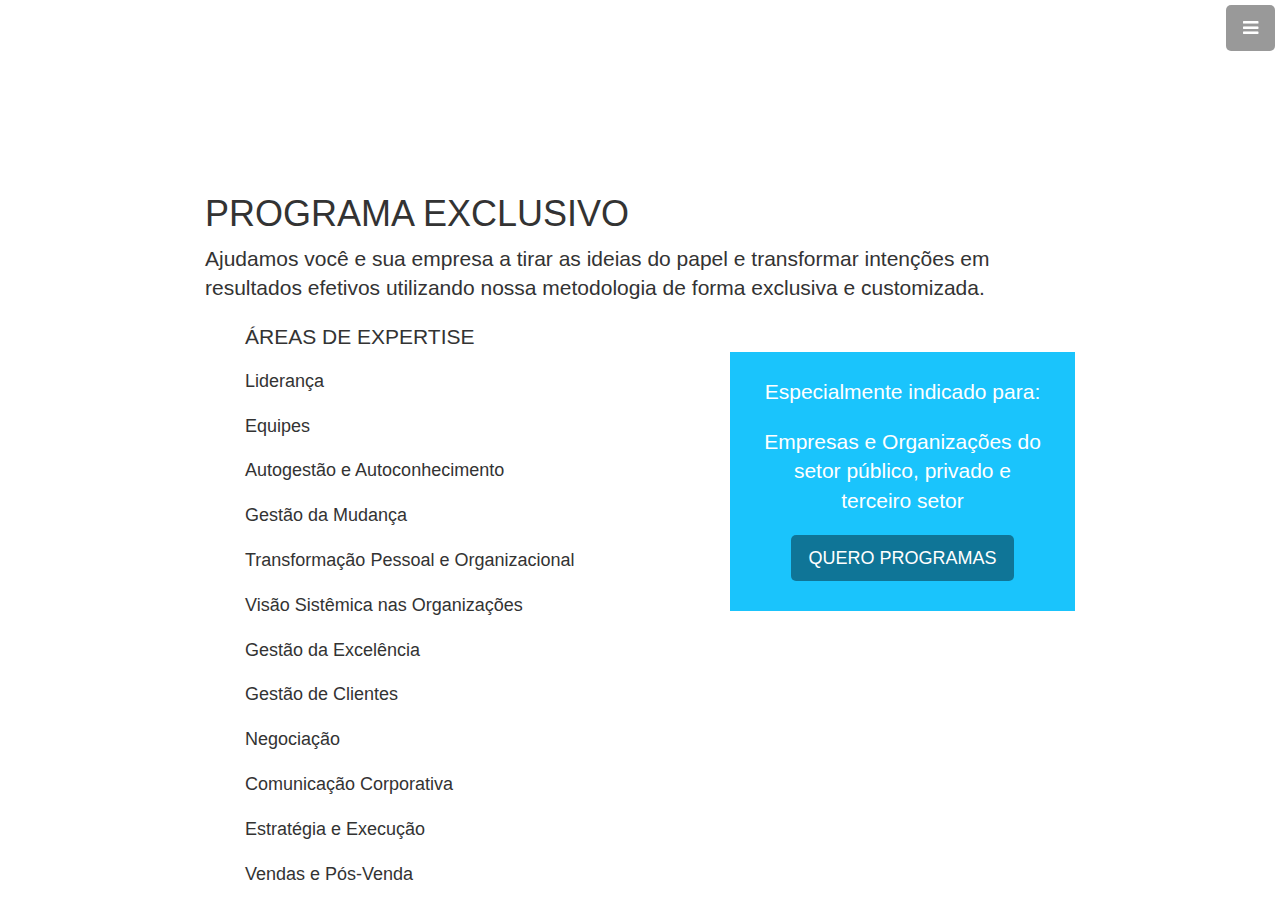
<file: programa-exclusivo.html>
<!DOCTYPE html>
<html lang="pt-br">
<!-- HTML5 Shim and Respond.js IE8 support of HTML5 elements and media queries -->
            <!-- WARNING: Respond.js doesn't work if you view the page via file:// -->
            <!--[if lt IE 9]>
            <script src="https://oss.maxcdn.com/libs/html5shiv/3.7.0/html5shiv.js"></script>
            <script src="https://oss.maxcdn.com/libs/respond.js/1.4.2/respond.min.js"></script>
            <![endif]-->
<head>

    <meta charset="utf-8">
    <meta http-equiv="X-UA-Compatible" content="IE=edge">
    <meta http-equiv="Content-Type" content="text/html; charset=UTF-8">
    <meta charset="utf-8">
    <meta name="viewport" content="width=device-width">
    <meta http-equiv="X-UA-Compatible" content="IE=edge">
    <meta name="viewport" content="width=device-width, initial-scale=1">
    <meta name="description" content="">
    <meta name="author" content="">

    <title>Individuando</title>

    <!-- Bootstrap Core CSS -->
    <link rel="stylesheet" type="text/css" href="css/normalize.css" />
    <link href="css/bootstrap.min.css" rel="stylesheet">

    <!-- Custom CSS -->
    <link href="css/stylish-portfolio.css" rel="stylesheet">

    <!-- Custom Fonts -->
    <link href="font-awesome/css/font-awesome.min.css" rel="stylesheet" type="text/css">
    <link href="http://fonts.googleapis.com/css?family=Source+Sans+Pro:300,400,700,300italic,400italic,700italic" rel="stylesheet" type="text/css">

    <!-- HTML5 Shim and Respond.js IE8 support of HTML5 elements and media queries -->
    <!-- WARNING: Respond.js doesn't work if you view the page via file:// -->
    <!--[if lt IE 9]>
        <script src="https://oss.maxcdn.com/libs/html5shiv/3.7.0/html5shiv.js"></script>
        <script src="https://oss.maxcdn.com/libs/respond.js/1.4.2/respond.min.js"></script>
    <![endif]-->

</head>

<body>

    <!-- Navigation -->
    <a id="menu-toggle" href="#" class="btn btn-dark btn-lg toggle"><i class="fa fa-bars"></i></a>
    <nav id="sidebar-wrapper">
        <ul class="sidebar-nav">
            <a id="menu-close" href="#" class="btn btn-light btn-lg pull-right toggle"><i class="fa fa-times"></i></a>
            <li class="sidebar-brand">
                <a href="#top"  onclick = $("#menu-close").click(); ><img src="img/logo-menu.png"></a>
            </li>
            <li>
                <a href="/sobre-nos.html" onclick = $("#menu-close").click(); >Sobre nós</a>
            </li>
            <li>
                <a href="/workshops.html" onclick = $("#menu-close").click(); >Workshops</a>
            </li>
            <li>
                <a href="/programas.html" onclick = $("#menu-close").click(); >Programas</a>
            </li>
            <li>
                <a href="/consultoria-sistemica.html" onclick = $("#menu-close").click(); >Consultoria sistêmica</a>
            </li>
            <li>
                <a href="/sessoes-de-transformacao.html" onclick = $("#menu-close").click(); >Transformação individual</a>
            </li>
            <li>
                <a href="/constelacoes.html" onclick = $("#menu-close").click(); >Constelação e mediação</a>
            </li>
        </ul>
    </nav>

    <!-- page content -->


   

    <!-- Content Section -->
    
    <!-- Full Width Image Header with Logo -->
    <!-- Image backgrounds are set within the full-width-pics.css file. -->
    <header class="image-bg-fluid-height image-bg-fluid-height-header">
        <a href="/index.html"><img class="img-responsive img-center" src="img/logo-internas.png" alt=""></a>
    </header>

    <!-- Content Section -->
    <section id="workshops">
        <div class="container">
            <div class="row">
                <div class="col-lg-12">
                    <h1 class="section-heading">PROGRAMA EXCLUSIVO
                    </h1>
                    <p class="lead section-lead">Ajudamos você e sua empresa a tirar as ideias do papel e transformar intenções em resultados efetivos utilizando nossa metodologia de forma exclusiva e customizada.
                    </p>
                </div>
            </div>
            <div class="row">
                <div class="col-lg-7">
                    <ul class="section-paragraph">
                    <p class="lead section-lead">ÁREAS DE EXPERTISE</p>
                        <li><h4>Liderança</h4></li>
                        <li><h4>Equipes</h4></li>
                        <li><h4>Autogestão e Autoconhecimento</h4></li>
                        <li><h4>Gestão da Mudança</h4></li>
                        <li><h4>Transformação Pessoal e Organizacional</h4></li>
                        <li><h4>Visão Sistêmica nas Organizações</h4></li>
                        <li><h4>Gestão da Excelência</h4></li>
                        <li><h4>Gestão de Clientes</h4></li>
                        <li><h4>Negociação</h4></li>
                        <li><h4>Comunicação Corporativa</h4></li>
                        <li><h4>Estratégia e Execução</h4></li>
                        <li><h4>Vendas e Pós-Venda</h4></li>

                    </ul>
                   
                    
                </div>
                <div class="col-lg-5">
                    <div class="persona-box text-center">
                    <h1 class="lead section-lead">Especialmente indicado para:</h1>
                    <p class="lead section-lead">Empresas e Organizações do setor público, privado e terceiro setor</p>
                    <a class="btn btn-dark btn-lg typeform-share link" href="https://leovitorino.typeform.com/to/vgZYFU" data-mode="1" target="_blank">QUERO PROGRAMAS</a>
                    <script>(function(){var qs,js,q,s,d=document,gi=d.getElementById,ce=d.createElement,gt=d.getElementsByTagName,id='typef_orm',b='https://s3-eu-west-1.amazonaws.com/share.typeform.com/';if(!gi.call(d,id)){js=ce.call(d,'script');js.id=id;js.src=b+'share.js';q=gt.call(d,'script')[0];q.parentNode.insertBefore(js,q)}})()</script>
                        
                    </div>
                </div>
            </div>
        </div>
    </section>

    

    <!-- end page content -->
    
    
    

    <!-- jQuery -->
    <script src="js/jquery.js"></script>

    <!-- Bootstrap Core JavaScript -->
    <script src="js/bootstrap.min.js"></script>

    <!-- Custom Theme JavaScript -->
    <script>
    // Closes the sidebar menu
    $("#menu-close").click(function(e) {
        e.preventDefault();
        $("#sidebar-wrapper").toggleClass("active");
    });

    // Opens the sidebar menu
    $("#menu-toggle").click(function(e) {
        e.preventDefault();
        $("#sidebar-wrapper").toggleClass("active");
    });

    // Scrolls to the selected menu item on the page
    $(function() {
        $('a[href*=#]:not([href=#])').click(function() {
            if (location.pathname.replace(/^\//, '') == this.pathname.replace(/^\//, '') || location.hostname == this.hostname) {

                var target = $(this.hash);
                target = target.length ? target : $('[name=' + this.hash.slice(1) + ']');
                if (target.length) {
                    $('html,body').animate({
                        scrollTop: target.offset().top
                    }, 1000);
                    return false;
                }
            }
        });
    });
    </script>

</body>

</html>
</file>
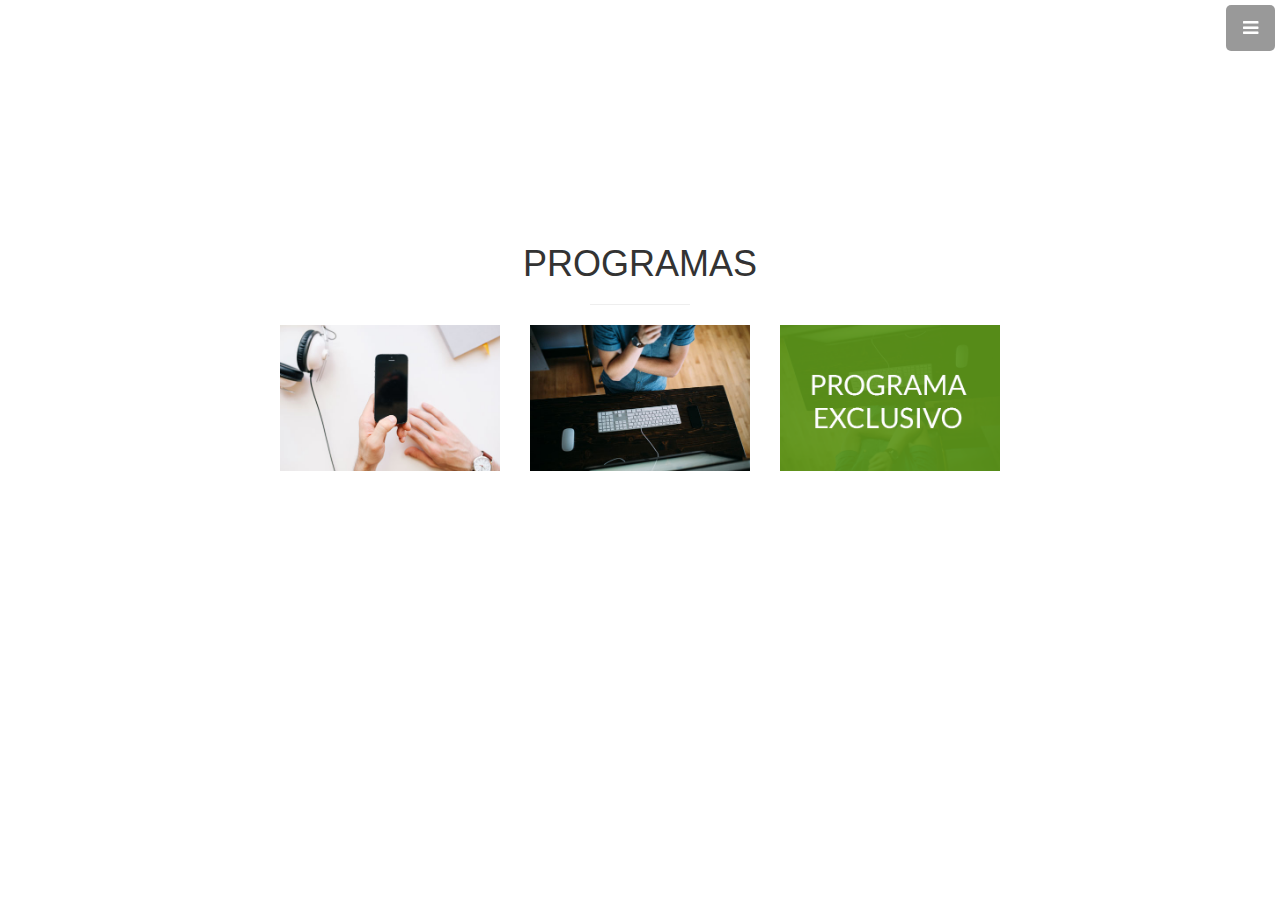
<file: programas.html>
<!DOCTYPE html>
<html lang="pt-br">
<!-- HTML5 Shim and Respond.js IE8 support of HTML5 elements and media queries -->
            <!-- WARNING: Respond.js doesn't work if you view the page via file:// -->
            <!--[if lt IE 9]>
            <script src="https://oss.maxcdn.com/libs/html5shiv/3.7.0/html5shiv.js"></script>
            <script src="https://oss.maxcdn.com/libs/respond.js/1.4.2/respond.min.js"></script>
            <![endif]-->
<head>

    <meta charset="utf-8">
    <meta http-equiv="X-UA-Compatible" content="IE=edge">
    <meta http-equiv="Content-Type" content="text/html; charset=UTF-8">
    <meta charset="utf-8">
    <meta name="viewport" content="width=device-width">
    <meta http-equiv="X-UA-Compatible" content="IE=edge">
    <meta name="viewport" content="width=device-width, initial-scale=1">
    <meta name="description" content="">
    <meta name="author" content="">

    <title>Individuando</title>

    <!-- Bootstrap Core CSS -->
    <link rel="stylesheet" type="text/css" href="css/normalize.css" />
    <link href="css/bootstrap.min.css" rel="stylesheet">

    <!-- Custom CSS -->
    <link href="css/stylish-portfolio.css" rel="stylesheet">

    <!-- Custom Fonts -->
    <link href="font-awesome/css/font-awesome.min.css" rel="stylesheet" type="text/css">
    <link href="http://fonts.googleapis.com/css?family=Source+Sans+Pro:300,400,700,300italic,400italic,700italic" rel="stylesheet" type="text/css">

    <!-- HTML5 Shim and Respond.js IE8 support of HTML5 elements and media queries -->
    <!-- WARNING: Respond.js doesn't work if you view the page via file:// -->
    <!--[if lt IE 9]>
        <script src="https://oss.maxcdn.com/libs/html5shiv/3.7.0/html5shiv.js"></script>
        <script src="https://oss.maxcdn.com/libs/respond.js/1.4.2/respond.min.js"></script>
    <![endif]-->

</head>

<body>

    <!-- Navigation -->
    <a id="menu-toggle" href="#" class="btn btn-dark btn-lg toggle"><i class="fa fa-bars"></i></a>
    <nav id="sidebar-wrapper">
        <ul class="sidebar-nav">
            <a id="menu-close" href="#" class="btn btn-light btn-lg pull-right toggle"><i class="fa fa-times"></i></a>
            <li class="sidebar-brand">
                <a href="#top"  onclick = $("#menu-close").click(); ><img src="img/logo-menu.png"></a>
            </li>
            <li>
                <a href="/sobre-nos.html" onclick = $("#menu-close").click(); >Sobre nós</a>
            </li>
            <li>
                <a href="/workshops.html" onclick = $("#menu-close").click(); >Workshops</a>
            </li>
            <li>
                <a href="/programas.html" onclick = $("#menu-close").click(); >Programas</a>
            </li>
            <li>
                <a href="/consultoria-sistemica.html" onclick = $("#menu-close").click(); >Consultoria sistêmica</a>
            </li>
            <li>
                <a href="/sessoes-de-transformacao.html" onclick = $("#menu-close").click(); >Transformação individual</a>
            </li>
            <li>
                <a href="/constelacoes.html" onclick = $("#menu-close").click(); >Constelação e mediação</a>
            </li>
        </ul>
    </nav>

    <!-- page content -->


   

    <!-- Content Section -->
    
    <!-- Full Width Image Header with Logo -->
    <!-- Image backgrounds are set within the full-width-pics.css file. -->
    <header class="image-bg-fluid-height image-bg-fluid-height-header">
        <a href="/index.html"><img class="img-responsive img-center" src="img/logo-internas.png" alt=""></a>
    </header>

    <!-- Content Section -->
   <!-- Portfolio -->
    <section id="portfolio" class="portfolio">
        <div class="container">
            <div class="row">
                <div class="col-lg-10 col-lg-offset-1 text-center">
                    <h1 class="section-heading">PROGRAMAS</h1>
                    <hr class="small">
                    <div class="row">
                        <div class="col-md-4">
                            <div class="portfolio-item">
                                <a href="/n7.html">
                                    <img class="img-portfolio img-responsive" src="img/portfolio-1.jpg">
                                </a>
                            </div>
                        </div>
                        <div class="col-md-4">
                            <div class="portfolio-item">
                                <a href="/ser.html">
                                    <img class="img-portfolio img-responsive" src="img/portfolio-2.jpg">
                                </a>
                            </div>
                        </div>
                        <div class="col-md-4">
                            <div class="portfolio-item">
                                <a href="/programa-exclusivo.html">
                                    <img class="img-portfolio img-responsive" src="img/portfolio-3.jpg">
                                </a>
                            </div>
                        </div>
                    <!-- /.row (nested) -->
                </div>
                <!-- /.col-lg-10 -->
            </div>
            <!-- /.row -->
        </div>
        <!-- /.container -->
    </section>
   

    

    <!-- end page content -->
    
    
    

    <!-- jQuery -->
    <script src="js/jquery.js"></script>

    <!-- Bootstrap Core JavaScript -->
    <script src="js/bootstrap.min.js"></script>

    <!-- Custom Theme JavaScript -->
    <script>
    // Closes the sidebar menu
    $("#menu-close").click(function(e) {
        e.preventDefault();
        $("#sidebar-wrapper").toggleClass("active");
    });

    // Opens the sidebar menu
    $("#menu-toggle").click(function(e) {
        e.preventDefault();
        $("#sidebar-wrapper").toggleClass("active");
    });

    // Scrolls to the selected menu item on the page
    $(function() {
        $('a[href*=#]:not([href=#])').click(function() {
            if (location.pathname.replace(/^\//, '') == this.pathname.replace(/^\//, '') || location.hostname == this.hostname) {

                var target = $(this.hash);
                target = target.length ? target : $('[name=' + this.hash.slice(1) + ']');
                if (target.length) {
                    $('html,body').animate({
                        scrollTop: target.offset().top
                    }, 1000);
                    return false;
                }
            }
        });
    });
    </script>

</body>

</html>
</file>
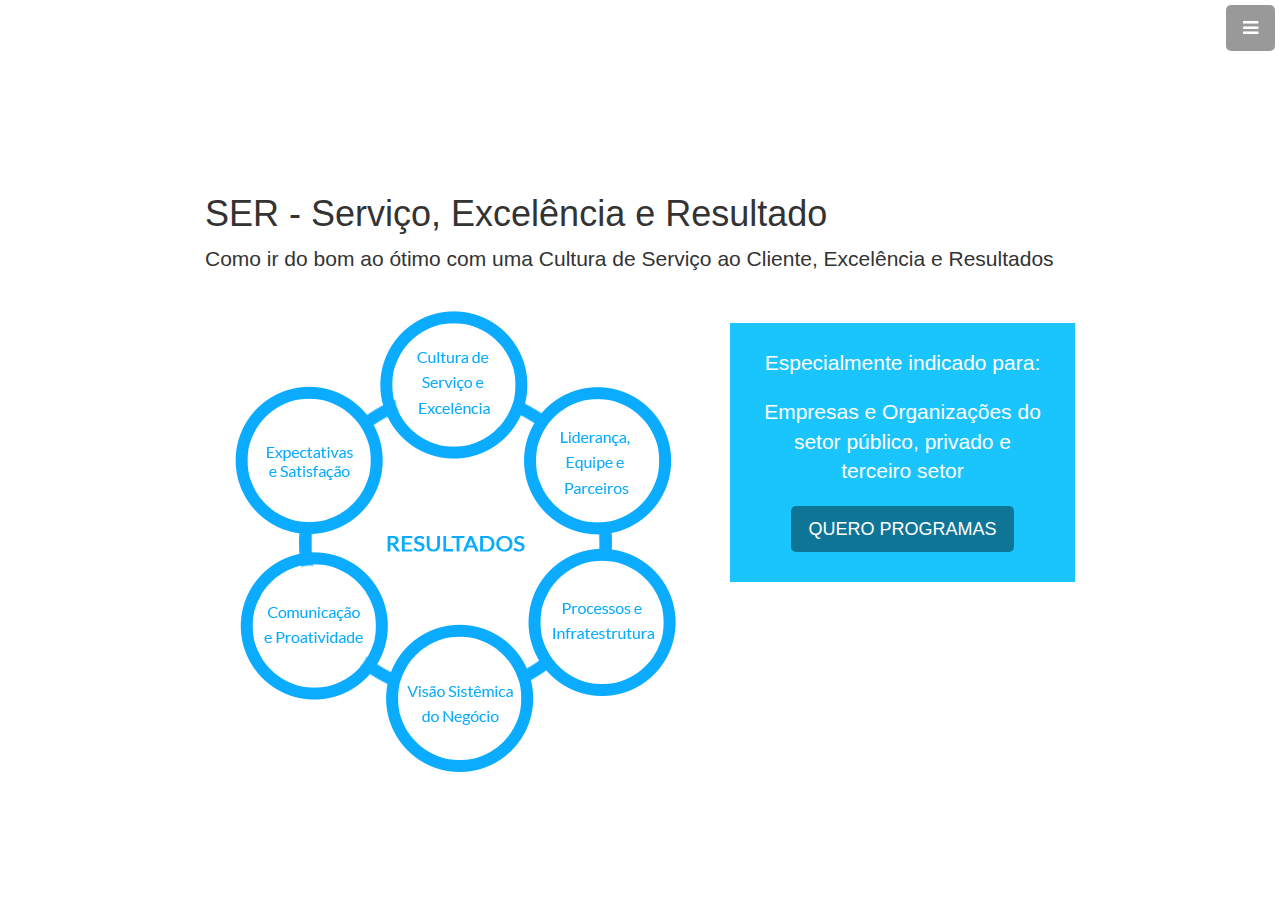
<file: ser.html>
<!DOCTYPE html>
<html lang="pt-br">
<!-- HTML5 Shim and Respond.js IE8 support of HTML5 elements and media queries -->
            <!-- WARNING: Respond.js doesn't work if you view the page via file:// -->
            <!--[if lt IE 9]>
            <script src="https://oss.maxcdn.com/libs/html5shiv/3.7.0/html5shiv.js"></script>
            <script src="https://oss.maxcdn.com/libs/respond.js/1.4.2/respond.min.js"></script>
            <![endif]-->
<head>

    <meta charset="utf-8">
    <meta http-equiv="X-UA-Compatible" content="IE=edge">
    <meta http-equiv="Content-Type" content="text/html; charset=UTF-8">
    <meta charset="utf-8">
    <meta name="viewport" content="width=device-width">
    <meta http-equiv="X-UA-Compatible" content="IE=edge">
    <meta name="viewport" content="width=device-width, initial-scale=1">
    <meta name="description" content="">
    <meta name="author" content="">

    <title>Individuando</title>

    <!-- Bootstrap Core CSS -->
    <link rel="stylesheet" type="text/css" href="css/normalize.css" />
    <link href="css/bootstrap.min.css" rel="stylesheet">

    <!-- Custom CSS -->
    <link href="css/stylish-portfolio.css" rel="stylesheet">

    <!-- Custom Fonts -->
    <link href="font-awesome/css/font-awesome.min.css" rel="stylesheet" type="text/css">
    <link href="http://fonts.googleapis.com/css?family=Source+Sans+Pro:300,400,700,300italic,400italic,700italic" rel="stylesheet" type="text/css">

    <!-- HTML5 Shim and Respond.js IE8 support of HTML5 elements and media queries -->
    <!-- WARNING: Respond.js doesn't work if you view the page via file:// -->
    <!--[if lt IE 9]>
        <script src="https://oss.maxcdn.com/libs/html5shiv/3.7.0/html5shiv.js"></script>
        <script src="https://oss.maxcdn.com/libs/respond.js/1.4.2/respond.min.js"></script>
    <![endif]-->

</head>

<body>

    <!-- Navigation -->
    <a id="menu-toggle" href="#" class="btn btn-dark btn-lg toggle"><i class="fa fa-bars"></i></a>
    <nav id="sidebar-wrapper">
        <ul class="sidebar-nav">
            <a id="menu-close" href="#" class="btn btn-light btn-lg pull-right toggle"><i class="fa fa-times"></i></a>
            <li class="sidebar-brand">
                <a href="#top"  onclick = $("#menu-close").click(); ><img src="img/logo-menu.png"></a>
            </li>
            <li>
                <a href="/sobre-nos.html" onclick = $("#menu-close").click(); >Sobre nós</a>
            </li>
            <li>
                <a href="/workshops.html" onclick = $("#menu-close").click(); >Workshops</a>
            </li>
            <li>
                <a href="/programas.html" onclick = $("#menu-close").click(); >Programas</a>
            </li>
            <li>
                <a href="/consultoria-sistemica.html" onclick = $("#menu-close").click(); >Consultoria sistêmica</a>
            </li>
            <li>
                <a href="/sessoes-de-transformacao.html" onclick = $("#menu-close").click(); >Transformação individual</a>
            </li>
            <li>
                <a href="/constelacoes.html" onclick = $("#menu-close").click(); >Constelação e mediação</a>
            </li>
        </ul>
    </nav>

    <!-- page content -->


   

    <!-- Content Section -->
    
    <!-- Full Width Image Header with Logo -->
    <!-- Image backgrounds are set within the full-width-pics.css file. -->
    <header class="image-bg-fluid-height image-bg-fluid-height-header">
        <a href="/index.html"><img class="img-responsive img-center" src="img/logo-internas.png" alt=""></a>
    </header>

    <!-- Content Section -->
    <section id="workshops">
        <div class="container">
            <div class="row">
                <div class="col-lg-12">
                    <h1 class="section-heading">SER - Serviço, Excelência e Resultado
                    </h1>
                    <p class="lead section-lead">Como ir do bom ao ótimo com uma Cultura de Serviço ao Cliente, Excelência e Resultados
                    </p>
                </div>
            </div>
            <div class="row">
                <div class="col-lg-7" id="infografico">
                    <img src="img/ser.png">
                   
                    
                </div>
                <div class="col-lg-5">
                    <div class="persona-box text-center">
                    <h1 class="lead section-lead">Especialmente indicado para:</h1>
                    <p class="lead section-lead">Empresas e Organizações do setor público, privado e terceiro setor</p>
                    <a class="btn btn-dark btn-lg typeform-share link" href="https://leovitorino.typeform.com/to/CpqepR" data-mode="1" target="_blank">QUERO PROGRAMAS</a>
                    <script>(function(){var qs,js,q,s,d=document,gi=d.getElementById,ce=d.createElement,gt=d.getElementsByTagName,id='typef_orm',b='https://s3-eu-west-1.amazonaws.com/share.typeform.com/';if(!gi.call(d,id)){js=ce.call(d,'script');js.id=id;js.src=b+'share.js';q=gt.call(d,'script')[0];q.parentNode.insertBefore(js,q)}})()</script>
                        
                    </div>
                </div>
            </div>
        </div>
    </section>

    

    <!-- end page content -->
    
    
    

    <!-- jQuery -->
    <script src="js/jquery.js"></script>

    <!-- Bootstrap Core JavaScript -->
    <script src="js/bootstrap.min.js"></script>

    <!-- Custom Theme JavaScript -->
    <script>
    // Closes the sidebar menu
    $("#menu-close").click(function(e) {
        e.preventDefault();
        $("#sidebar-wrapper").toggleClass("active");
    });

    // Opens the sidebar menu
    $("#menu-toggle").click(function(e) {
        e.preventDefault();
        $("#sidebar-wrapper").toggleClass("active");
    });

    // Scrolls to the selected menu item on the page
    $(function() {
        $('a[href*=#]:not([href=#])').click(function() {
            if (location.pathname.replace(/^\//, '') == this.pathname.replace(/^\//, '') || location.hostname == this.hostname) {

                var target = $(this.hash);
                target = target.length ? target : $('[name=' + this.hash.slice(1) + ']');
                if (target.length) {
                    $('html,body').animate({
                        scrollTop: target.offset().top
                    }, 1000);
                    return false;
                }
            }
        });
    });
    </script>

</body>

</html>
</file>
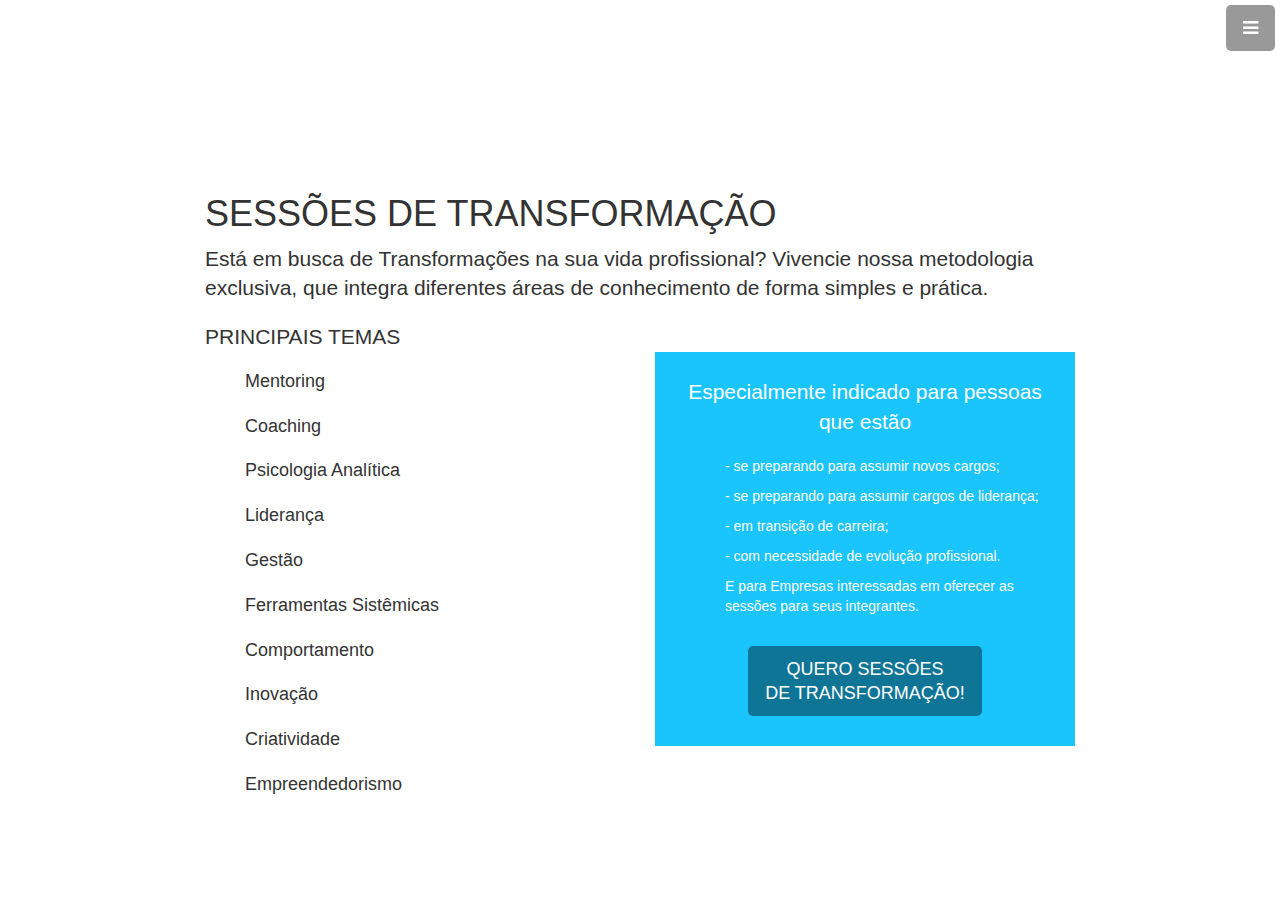
<file: sessoes-de-transformacao.html>
<!DOCTYPE html>
<html lang="pt-br">
<!-- HTML5 Shim and Respond.js IE8 support of HTML5 elements and media queries -->
            <!-- WARNING: Respond.js doesn't work if you view the page via file:// -->
            <!--[if lt IE 9]>
            <script src="https://oss.maxcdn.com/libs/html5shiv/3.7.0/html5shiv.js"></script>
            <script src="https://oss.maxcdn.com/libs/respond.js/1.4.2/respond.min.js"></script>
            <![endif]-->
<head>

    <meta charset="utf-8">
    <meta http-equiv="X-UA-Compatible" content="IE=edge">
    <meta http-equiv="Content-Type" content="text/html; charset=UTF-8">
    <meta charset="utf-8">
    <meta name="viewport" content="width=device-width">
    <meta http-equiv="X-UA-Compatible" content="IE=edge">
    <meta name="viewport" content="width=device-width, initial-scale=1">
    <meta name="description" content="">
    <meta name="author" content="">

    <title>Individuando</title>

    <!-- Bootstrap Core CSS -->
    <link rel="stylesheet" type="text/css" href="css/normalize.css" />
    <link href="css/bootstrap.min.css" rel="stylesheet">

    <!-- Custom CSS -->
    <link href="css/stylish-portfolio.css" rel="stylesheet">

    <!-- Custom Fonts -->
    <link href="font-awesome/css/font-awesome.min.css" rel="stylesheet" type="text/css">
    <link href="http://fonts.googleapis.com/css?family=Source+Sans+Pro:300,400,700,300italic,400italic,700italic" rel="stylesheet" type="text/css">

    <!-- HTML5 Shim and Respond.js IE8 support of HTML5 elements and media queries -->
    <!-- WARNING: Respond.js doesn't work if you view the page via file:// -->
    <!--[if lt IE 9]>
        <script src="https://oss.maxcdn.com/libs/html5shiv/3.7.0/html5shiv.js"></script>
        <script src="https://oss.maxcdn.com/libs/respond.js/1.4.2/respond.min.js"></script>
    <![endif]-->

</head>

<body>

    <!-- Navigation -->
    <a id="menu-toggle" href="#" class="btn btn-dark btn-lg toggle"><i class="fa fa-bars"></i></a>
    <nav id="sidebar-wrapper">
        <ul class="sidebar-nav">
            <a id="menu-close" href="#" class="btn btn-light btn-lg pull-right toggle"><i class="fa fa-times"></i></a>
            <li class="sidebar-brand">
                <a href="#top"  onclick = $("#menu-close").click(); ><img src="img/logo-menu.png"></a>
            </li>
            <li>
                <a href="/sobre-nos.html" onclick = $("#menu-close").click(); >Sobre nós</a>
            </li>
            <li>
                <a href="/workshops.html" onclick = $("#menu-close").click(); >Workshops</a>
            </li>
            <li>
                <a href="/programas.html" onclick = $("#menu-close").click(); >Programas</a>
            </li>
            <li>
                <a href="/consultoria-sistemica.html" onclick = $("#menu-close").click(); >Consultoria sistêmica</a>
            </li>
            <li>
                <a href="/sessoes-de-transformacao.html" onclick = $("#menu-close").click(); >Transformação individual</a>
            </li>
            <li>
                <a href="/constelacoes.html" onclick = $("#menu-close").click(); >Constelação e mediação</a>
            </li>
        </ul>
    </nav>

    <!-- page content -->


   

    <!-- Content Section -->
    
    <!-- Full Width Image Header with Logo -->
    <!-- Image backgrounds are set within the full-width-pics.css file. -->
    <header class="image-bg-fluid-height image-bg-fluid-height-header">
        <a href="/index.html"><img class="img-responsive img-center" src="img/logo-internas.png" alt=""></a>
    </header>

    <!-- Content Section -->
    <section id="workshops">
        <div class="container">
            <div class="row">
                <div class="col-lg-12">
                    <h1 class="section-heading">SESSÕES DE TRANSFORMAÇÃO</h1>
                    <p class="lead section-lead">Está em busca de Transformações na sua vida profissional? Vivencie nossa metodologia exclusiva, que integra diferentes áreas de conhecimento de forma simples e prática.
                    </p>
                </div>
            </div>
            <div class="row">
                <div class="col-lg-6">
                    <p class="lead section-lead">PRINCIPAIS TEMAS</p>
                    <ul class="section-paragraph">
                        <li><h4>Mentoring</h4></li>
                        <li><h4>Coaching</h4></li>
                        <li><h4>Psicologia Analítica</h4></li>
                        <li><h4>Liderança</h4></li>
                        <li><h4>Gestão</h4></li>
                        <li><h4>Ferramentas Sistêmicas </h4></li>
                        <li><h4>Comportamento</h4></li>
                        <li><h4>Inovação</h4></li>
                        <li><h4>Criatividade</h4></li>
                        <li><h4>Empreendedorismo</h4></li>

                    </ul>
                </div>
                <div class="col-lg-6">
                    <div class="persona-box text-center">
                    <h1 class="lead section-lead">Especialmente indicado para pessoas que estão</h1>
                    <div class="text-left">
                    <ul>
                        <p>- se preparando para assumir novos cargos;</p>
                        <p>- se preparando para assumir cargos de liderança;</p>
                        <p>- em transição de carreira;</p>
                        <p>- com necessidade de evolução profissional.</p>
                        <p>E para Empresas interessadas em oferecer as sessões para seus integrantes. </p>

                    </ul>
                    <br>
                    </div>
                    <a class="btn btn-dark btn-lg typeform-share link" href="https://leovitorino.typeform.com/to/M4vMwM" data-mode="1" target="_blank">QUERO SESSÕES<br>DE TRANSFORMAÇÃO!</a>
                    <script>(function(){var qs,js,q,s,d=document,gi=d.getElementById,ce=d.createElement,gt=d.getElementsByTagName,id='typef_orm',b='https://s3-eu-west-1.amazonaws.com/share.typeform.com/';if(!gi.call(d,id)){js=ce.call(d,'script');js.id=id;js.src=b+'share.js';q=gt.call(d,'script')[0];q.parentNode.insertBefore(js,q)}})()</script>     
                    
                        
                    </div>
                </div>
            </div>
        </div>
    </section>

    

    <!-- end page content -->
    
    
    

    <!-- jQuery -->
    <script src="js/jquery.js"></script>

    <!-- Bootstrap Core JavaScript -->
    <script src="js/bootstrap.min.js"></script>

    <!-- Custom Theme JavaScript -->
    <script>
    // Closes the sidebar menu
    $("#menu-close").click(function(e) {
        e.preventDefault();
        $("#sidebar-wrapper").toggleClass("active");
    });

    // Opens the sidebar menu
    $("#menu-toggle").click(function(e) {
        e.preventDefault();
        $("#sidebar-wrapper").toggleClass("active");
    });

    // Scrolls to the selected menu item on the page
    $(function() {
        $('a[href*=#]:not([href=#])').click(function() {
            if (location.pathname.replace(/^\//, '') == this.pathname.replace(/^\//, '') || location.hostname == this.hostname) {

                var target = $(this.hash);
                target = target.length ? target : $('[name=' + this.hash.slice(1) + ']');
                if (target.length) {
                    $('html,body').animate({
                        scrollTop: target.offset().top
                    }, 1000);
                    return false;
                }
            }
        });
    });
    </script>

</body>

</html>
</file>
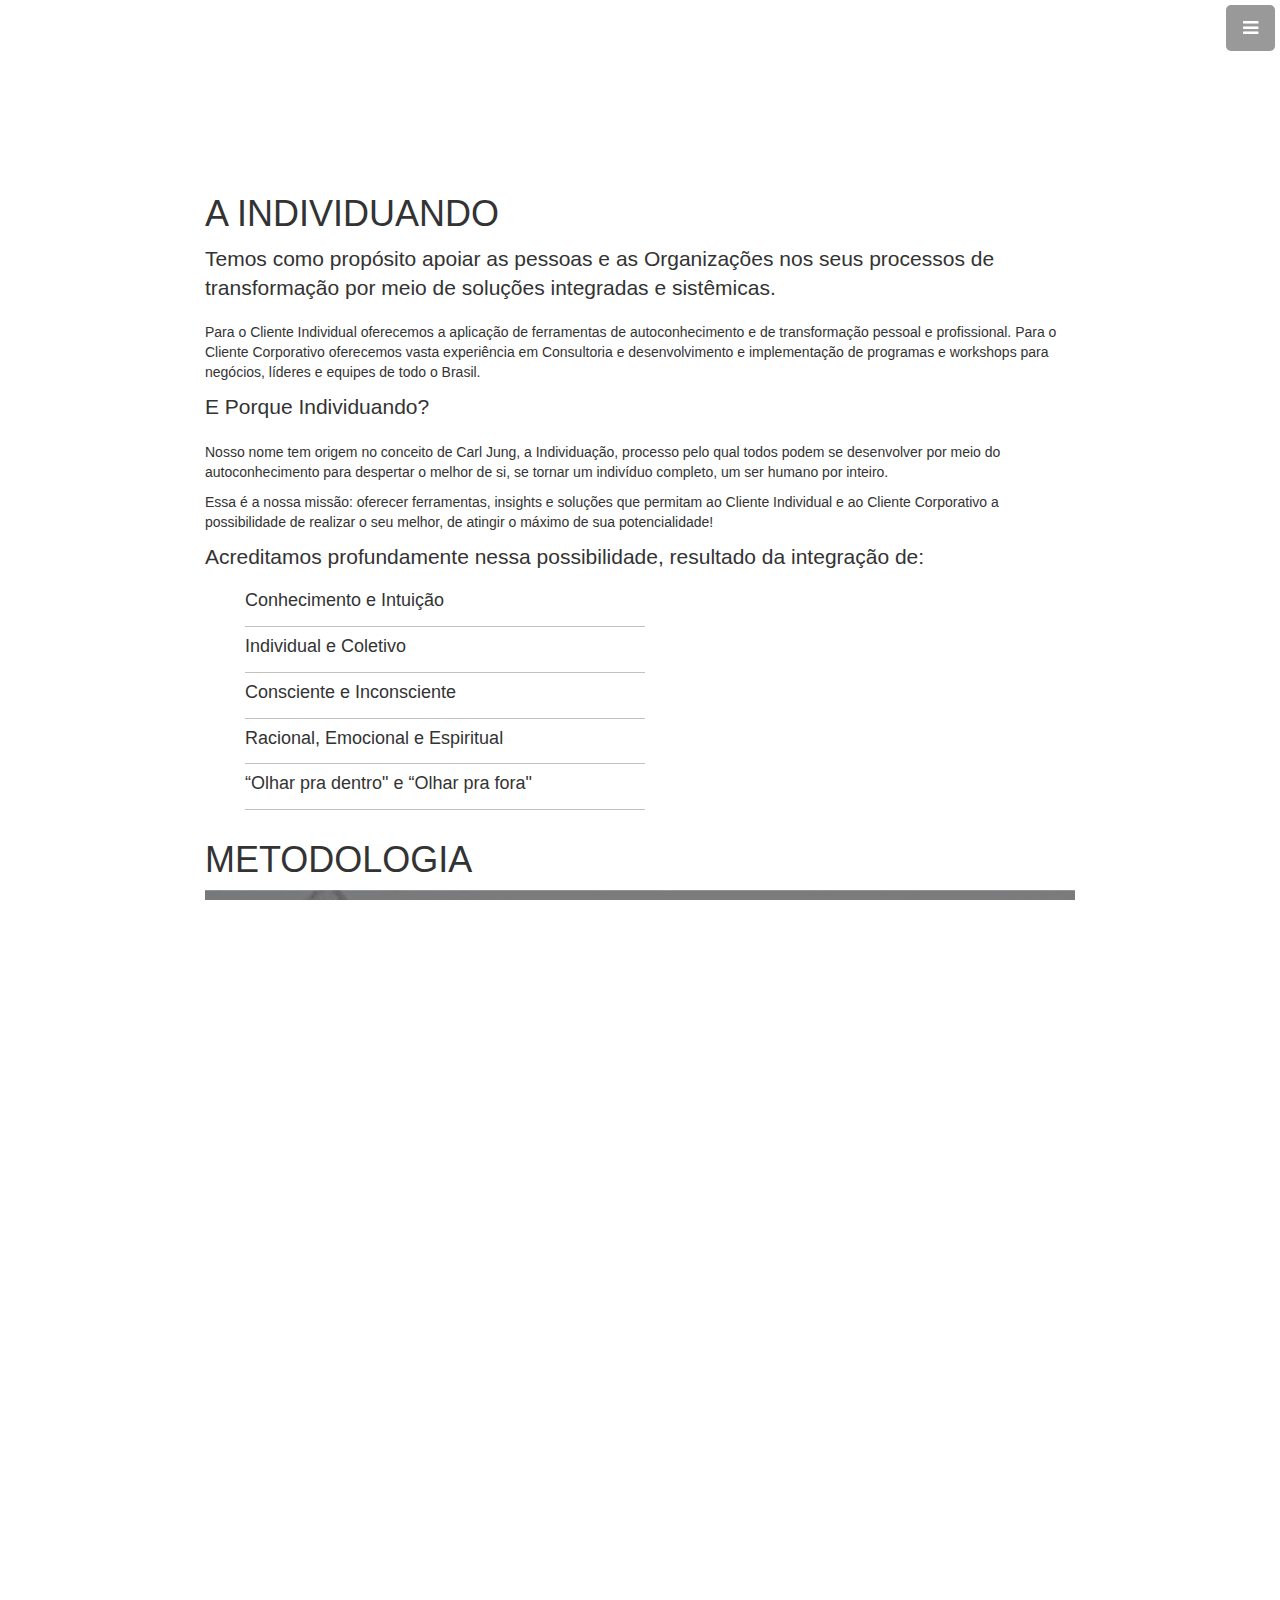
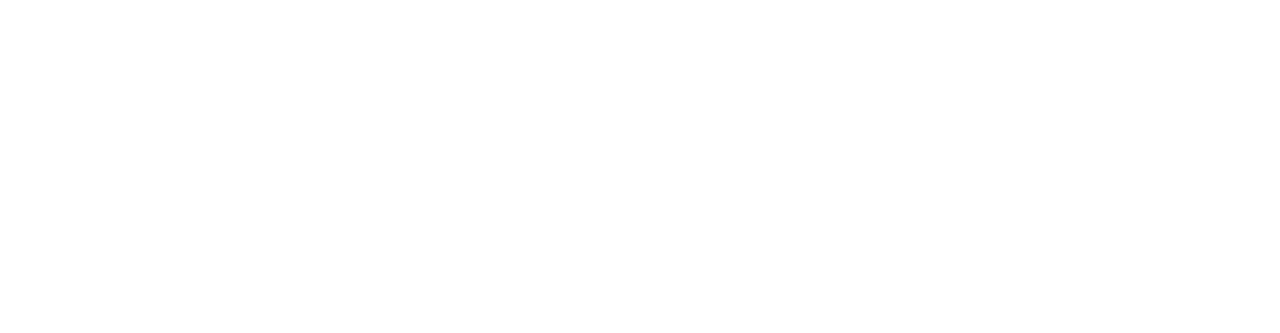
<file: sobre-nos.html>
<!DOCTYPE html>
<html lang="pt-br">
<!-- HTML5 Shim and Respond.js IE8 support of HTML5 elements and media queries -->
            <!-- WARNING: Respond.js doesn't work if you view the page via file:// -->
            <!--[if lt IE 9]>
            <script src="https://oss.maxcdn.com/libs/html5shiv/3.7.0/html5shiv.js"></script>
            <script src="https://oss.maxcdn.com/libs/respond.js/1.4.2/respond.min.js"></script>
            <![endif]-->
<head>

    <meta charset="utf-8">
    <meta http-equiv="X-UA-Compatible" content="IE=edge">
    <meta http-equiv="Content-Type" content="text/html; charset=UTF-8">
    <meta charset="utf-8">
    <meta name="viewport" content="width=device-width">
    <meta http-equiv="X-UA-Compatible" content="IE=edge">
    <meta name="viewport" content="width=device-width, initial-scale=1">
    <meta name="description" content="">
    <meta name="author" content="">

    <title>Individuando</title>

    <!-- Bootstrap Core CSS -->
    <link rel="stylesheet" type="text/css" href="css/normalize.css" />
    <link href="css/bootstrap.min.css" rel="stylesheet">

    <!-- Custom CSS -->
    <link href="css/stylish-portfolio.css" rel="stylesheet">

    <!-- Custom Fonts -->
    <link href="font-awesome/css/font-awesome.min.css" rel="stylesheet" type="text/css">
    <link href="http://fonts.googleapis.com/css?family=Source+Sans+Pro:300,400,700,300italic,400italic,700italic" rel="stylesheet" type="text/css">

    <!-- HTML5 Shim and Respond.js IE8 support of HTML5 elements and media queries -->
    <!-- WARNING: Respond.js doesn't work if you view the page via file:// -->
    <!--[if lt IE 9]>
        <script src="https://oss.maxcdn.com/libs/html5shiv/3.7.0/html5shiv.js"></script>
        <script src="https://oss.maxcdn.com/libs/respond.js/1.4.2/respond.min.js"></script>
    <![endif]-->

</head>

<body>

    <!-- Navigation -->
    <a id="menu-toggle" href="#" class="btn btn-dark btn-lg toggle"><i class="fa fa-bars"></i></a>
    <nav id="sidebar-wrapper">
        <ul class="sidebar-nav">
            <a id="menu-close" href="#" class="btn btn-light btn-lg pull-right toggle"><i class="fa fa-times"></i></a>
            <li class="sidebar-brand">
                <a href="#top"  onclick = $("#menu-close").click(); ><img src="img/logo-menu.png"></a>
            </li>
            <li>
                <a href="/sobre-nos.html" onclick = $("#menu-close").click(); >Sobre nós</a>
            </li>
            <li>
                <a href="/workshops.html" onclick = $("#menu-close").click(); >Workshops</a>
            </li>
            <li>
                <a href="/programas.html" onclick = $("#menu-close").click(); >Programas</a>
            </li>
            <li>
                <a href="/consultoria-sistemica.html" onclick = $("#menu-close").click(); >Consultoria sistêmica</a>
            </li>
            <li>
                <a href="/sessoes-de-transformacao.html" onclick = $("#menu-close").click(); >Transformação individual</a>
            </li>
            <li>
                <a href="/constelacoes.html" onclick = $("#menu-close").click(); >Constelação e mediação</a>
            </li>
        </ul>
    </nav>

    <!-- page content -->


   

    <!-- Content Section -->
    
    <!-- Full Width Image Header with Logo -->
    <!-- Image backgrounds are set within the full-width-pics.css file. -->
    <header class="image-bg-fluid-height image-bg-fluid-height-header">
        <a href="/index.html"><img class="img-responsive img-center" src="img/logo-internas.png" alt=""></a>
    </header>

    <!-- Content Section -->
    <section id="about">
        <div class="container">
            <div class="row">
                <div class="col-lg-12">
                    <h1 class="section-heading">A INDIVIDUANDO</h1>
                    <p class="lead section-lead">Temos como propósito apoiar as pessoas e as Organizações nos seus processos de transformação por meio de soluções integradas e sistêmicas. 
                    </p>
                    <p class="section-paragraph">Para o Cliente Individual oferecemos a aplicação de ferramentas de autoconhecimento e de transformação pessoal e profissional. Para o Cliente Corporativo oferecemos vasta experiência em Consultoria e desenvolvimento e implementação de programas e workshops para negócios, líderes e equipes de todo o Brasil.</p>
                    <p class="lead section-lead">E Porque Individuando?</p>
                    <p class="section-paragraph"> Nosso nome tem origem no conceito de Carl Jung, a Individuação, processo pelo qual todos podem se desenvolver por meio do autoconhecimento para despertar o melhor de si, se tornar um indivíduo completo, um ser humano por inteiro.</p>

                    <p class="section-paragraph">Essa é a nossa missão: oferecer ferramentas, insights e soluções que permitam ao Cliente Individual e ao Cliente Corporativo a possibilidade de realizar o seu melhor, de atingir o máximo de sua potencialidade!</p> 

                    <p class="lead section-lead">Acreditamos profundamente nessa possibilidade, resultado da integração de: 
                    </p>
                    <ul>
                        <li><h4>Conhecimento e Intuição</h4></li>
                        <li><h4>Individual e Coletivo</h4></li>
                        <li><h4>Consciente e Inconsciente</h4></li>
                        <li><h4>Racional, Emocional e Espiritual</h4></li>
                        <li><h4>“Olhar pra dentro" e “Olhar pra fora"</h4></li>
                   
                    </ul>
                </div>
            </div>
        </div>
    </section>

    <section id="metodologia">
        <div class="container">
            <div class="row">
                <div class="col-lg-12">
                    <h1 class="section-heading">METODOLOGIA</h1>
                </div>
            </div>
            <div class="row">
                <div class="col-sm-12">
                    <div class="callout img-responsive img-center text-vertical-center">
                      <img src="img/infogra.png">

                    </div>
                </div>
            </div>
            
            <div class="row">
                <div class="col-lg-6">
                                <p class="lead section-lead">ÁREAS DE EXPERTISE</p>

                    <ul class="section-paragraph">
                        <li><h4>Liderança</h4></li>
                        <li><h4>Equipes</h4></li>
                        <li><h4>Autogestão e Autoconhecimento</h4></li>
                        <li><h4>Gestão da Mudança</h4></li>
                        <li><h4>Transformação Pessoal e Organizacional</h4></li>
                        <li><h4>Visão Sistêmica nas Organizações</h4></li>
                        <li><h4>Gestão da Excelência</h4></li>
                        <li><h4>Gestão de Clientes</h4></li>
                        <li><h4>Negociação e Gestão de Conflitos</h4></li>
                    </ul>
                </div>
                <div class="col-lg-6">
                   <ul class="section-paragraph">
                   <br><br><br>
                        <li><h4>Comunicação Pessoal e Corporativa</h4></li>
                        <li><h4>Estratégia e Execução</h4></li>
                        <li><h4>Vendas e Pós-Venda</h4></li>
                        <li><h4>Mentoring</h4></li>
                        <li><h4>Coaching</h4></li>
                        <li><h4>Constelações Sistêmicas</h4></li>
                        <li><h4>Psicologia Analítica</h4></li>
                        <li><h4>Barras de Access</h4></li>
                   </ul>
                        
                    </div>
                </div>
            </div>
        </div>
    </section>
    <!-- Callout -->
   

    

    <!-- end page content -->
    
    
    

    <!-- jQuery -->
    <script src="js/jquery.js"></script>

    <!-- Bootstrap Core JavaScript -->
    <script src="js/bootstrap.min.js"></script>

    <!-- Custom Theme JavaScript -->
    <script>
    // Closes the sidebar menu
    $("#menu-close").click(function(e) {
        e.preventDefault();
        $("#sidebar-wrapper").toggleClass("active");
    });

    // Opens the sidebar menu
    $("#menu-toggle").click(function(e) {
        e.preventDefault();
        $("#sidebar-wrapper").toggleClass("active");
    });

    // Scrolls to the selected menu item on the page
    $(function() {
        $('a[href*=#]:not([href=#])').click(function() {
            if (location.pathname.replace(/^\//, '') == this.pathname.replace(/^\//, '') || location.hostname == this.hostname) {

                var target = $(this.hash);
                target = target.length ? target : $('[name=' + this.hash.slice(1) + ']');
                if (target.length) {
                    $('html,body').animate({
                        scrollTop: target.offset().top
                    }, 1000);
                    return false;
                }
            }
        });
    });
    </script>

</body>

</html>
</file>
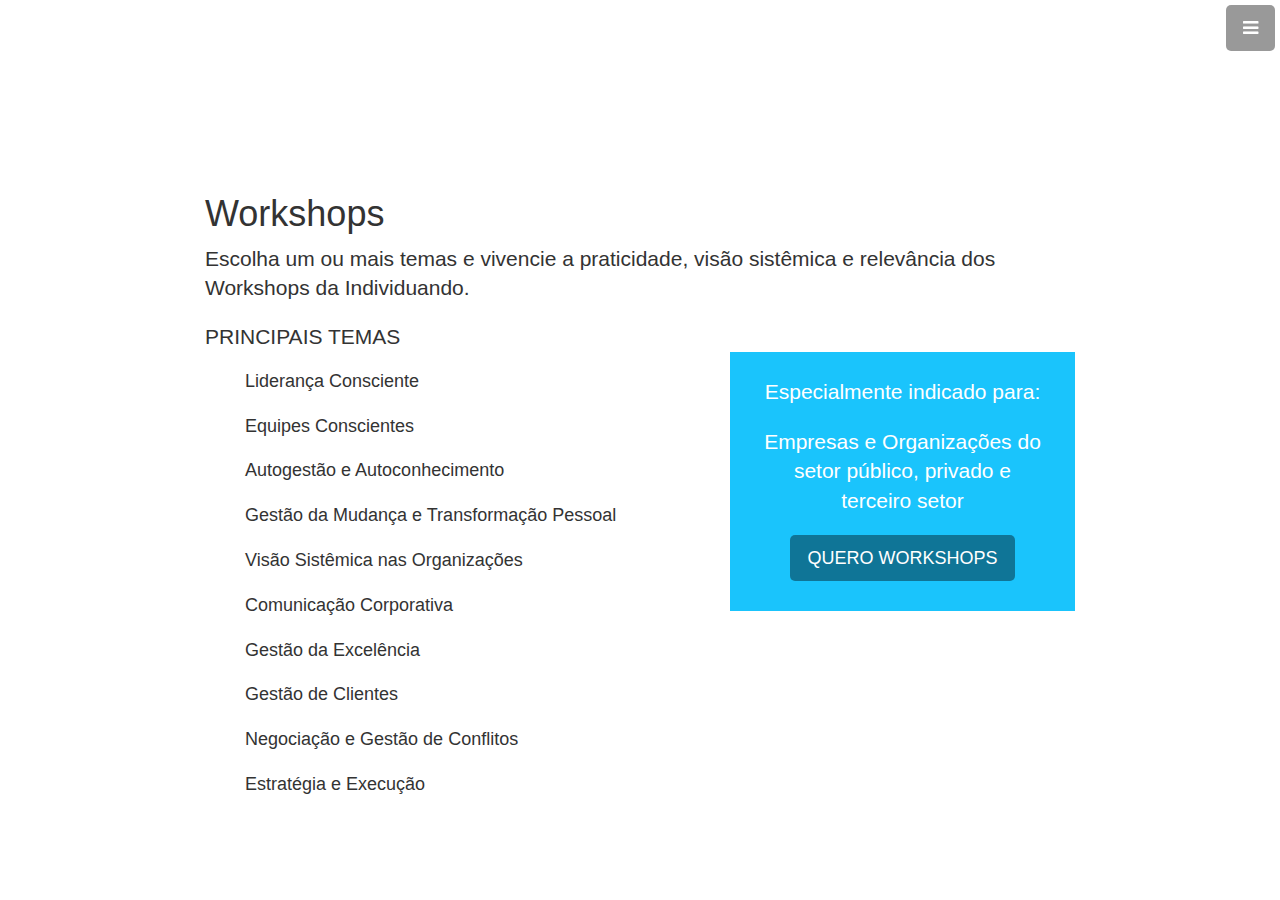
<file: workshops.html>
<!DOCTYPE html>
<html lang="pt-br">
<!-- HTML5 Shim and Respond.js IE8 support of HTML5 elements and media queries -->
            <!-- WARNING: Respond.js doesn't work if you view the page via file:// -->
            <!--[if lt IE 9]>
            <script src="https://oss.maxcdn.com/libs/html5shiv/3.7.0/html5shiv.js"></script>
            <script src="https://oss.maxcdn.com/libs/respond.js/1.4.2/respond.min.js"></script>
            <![endif]-->
<head>

    <meta charset="utf-8">
    <meta http-equiv="X-UA-Compatible" content="IE=edge">
    <meta http-equiv="Content-Type" content="text/html; charset=UTF-8">
    <meta charset="utf-8">
    <meta name="viewport" content="width=device-width">
    <meta http-equiv="X-UA-Compatible" content="IE=edge">
    <meta name="viewport" content="width=device-width, initial-scale=1">
    <meta name="description" content="">
    <meta name="author" content="">

    <title>Individuando</title>

    <!-- Bootstrap Core CSS -->
    <link rel="stylesheet" type="text/css" href="css/normalize.css" />
    <link href="css/bootstrap.min.css" rel="stylesheet">

    <!-- Custom CSS -->
    <link href="css/stylish-portfolio.css" rel="stylesheet">

    <!-- Custom Fonts -->
    <link href="font-awesome/css/font-awesome.min.css" rel="stylesheet" type="text/css">
    <link href="http://fonts.googleapis.com/css?family=Source+Sans+Pro:300,400,700,300italic,400italic,700italic" rel="stylesheet" type="text/css">

    <!-- HTML5 Shim and Respond.js IE8 support of HTML5 elements and media queries -->
    <!-- WARNING: Respond.js doesn't work if you view the page via file:// -->
    <!--[if lt IE 9]>
        <script src="https://oss.maxcdn.com/libs/html5shiv/3.7.0/html5shiv.js"></script>
        <script src="https://oss.maxcdn.com/libs/respond.js/1.4.2/respond.min.js"></script>
    <![endif]-->

</head>

<body>

    <!-- Navigation -->
    <a id="menu-toggle" href="#" class="btn btn-dark btn-lg toggle"><i class="fa fa-bars"></i></a>
    <nav id="sidebar-wrapper">
        <ul class="sidebar-nav">
            <a id="menu-close" href="#" class="btn btn-light btn-lg pull-right toggle"><i class="fa fa-times"></i></a>
            <li class="sidebar-brand">
                <a href="#top"  onclick = $("#menu-close").click(); ><img src="img/logo-menu.png"></a>
            </li>
            <li>
                <a href="/sobre-nos.html" onclick = $("#menu-close").click(); >Sobre nós</a>
            </li>
            <li>
                <a href="/workshops.html" onclick = $("#menu-close").click(); >Workshops</a>
            </li>
            <li>
                <a href="/programas.html" onclick = $("#menu-close").click(); >Programas</a>
            </li>
            <li>
                <a href="/consultoria-sistemica.html" onclick = $("#menu-close").click(); >Consultoria sistêmica</a>
            </li>
            <li>
                <a href="/sessoes-de-transformacao.html" onclick = $("#menu-close").click(); >Transformação individual</a>
            </li>
            <li>
                <a href="/constelacoes.html" onclick = $("#menu-close").click(); >Constelação e mediação</a>
            </li>
        </ul>
    </nav>

    <!-- page content -->


   

    <!-- Content Section -->
    
    <!-- Full Width Image Header with Logo -->
    <!-- Image backgrounds are set within the full-width-pics.css file. -->
    <header class="image-bg-fluid-height image-bg-fluid-height-header">
        <a href="/index.html"><img class="img-responsive img-center" src="img/logo-internas.png" alt=""></a>
    </header>

    <!-- Content Section -->
    <section id="workshops">
        <div class="container">
            <div class="row">
                <div class="col-lg-12">
                    <h1 class="section-heading">Workshops</h1>
                    <p class="lead section-lead">Escolha um ou mais temas e vivencie a praticidade, visão sistêmica e relevância dos Workshops da Individuando.
                    </p>
                </div>
            </div>
            <div class="row">
                <div class="col-lg-7">
                    <p class="lead section-lead">PRINCIPAIS TEMAS</p>
                    <ul class="section-paragraph">
                        <li><h4>Liderança Consciente</h4></li>
                        <li><h4>Equipes Conscientes</h4></li>
                        <li><h4>Autogestão e Autoconhecimento</h4></li>
                        <li><h4>Gestão da Mudança e Transformação Pessoal</h4></li>
                        <li><h4>Visão Sistêmica nas Organizações</h4></li>
                        <li><h4>Comunicação Corporativa</h4></li>
                        <li><h4>Gestão da Excelência</h4></li>
                        <li><h4>Gestão de Clientes</h4></li>
                        <li><h4>Negociação e Gestão de Conflitos</h4></li>
                        <li><h4>Estratégia e Execução</h4></li>
                    </ul>
                </div>
                <div class="col-lg-5">
                    <div class="persona-box text-center">
                    <h1 class="lead section-lead">Especialmente indicado para:</h1>
                    <p class="lead section-lead">Empresas e Organizações do setor público, privado e terceiro setor</p>
                    
                    <a class="btn btn-dark btn-lg typeform-share link" href="https://leovitorino.typeform.com/to/kIuJiS" data-mode="1" target="_blank">QUERO WORKSHOPS</a>
                    <script>(function(){var qs,js,q,s,d=document,gi=d.getElementById,ce=d.createElement,gt=d.getElementsByTagName,id='typef_orm',b='https://s3-eu-west-1.amazonaws.com/share.typeform.com/';if(!gi.call(d,id)){js=ce.call(d,'script');js.id=id;js.src=b+'share.js';q=gt.call(d,'script')[0];q.parentNode.insertBefore(js,q)}})()</script>

                        
                    </div>
                </div>
            </div>
        </div>
    </section>

    

    <!-- end page content -->
    
    
    

    <!-- jQuery -->
    <script src="js/jquery.js"></script>

    <!-- Bootstrap Core JavaScript -->
    <script src="js/bootstrap.min.js"></script>

    <!-- Custom Theme JavaScript -->
    <script>
    // Closes the sidebar menu
    $("#menu-close").click(function(e) {
        e.preventDefault();
        $("#sidebar-wrapper").toggleClass("active");
    });

    // Opens the sidebar menu
    $("#menu-toggle").click(function(e) {
        e.preventDefault();
        $("#sidebar-wrapper").toggleClass("active");
    });

    // Scrolls to the selected menu item on the page
    $(function() {
        $('a[href*=#]:not([href=#])').click(function() {
            if (location.pathname.replace(/^\//, '') == this.pathname.replace(/^\//, '') || location.hostname == this.hostname) {

                var target = $(this.hash);
                target = target.length ? target : $('[name=' + this.hash.slice(1) + ']');
                if (target.length) {
                    $('html,body').animate({
                        scrollTop: target.offset().top
                    }, 1000);
                    return false;
                }
            }
        });
    });
    </script>

</body>

</html>
</file>
<file: css/stylish-portfolio.css>
/*!
 * Start Bootstrap - Stylish Portfolio Bootstrap Theme (http://startbootstrap.com)
 * Code licensed under the Apache License v2.0.
 * For details, see http://www.apache.org/licenses/LICENSE-2.0.
 */

/* Global Styles */

@import url(https://fonts.googleapis.com/css?family=Source+Sans+Pro:400,300,200,600,700);

html,
body {
    width: 100%;
    height: 100%;
    overflow-x: hidden;

}
}

body {
    font-family: "Source Sans Pro","Helvetica Neue",Helvetica,Arial,sans-serif;
}

#top img {max-width: 100%;
}

ul {
    list-style-type: none;

}
li{
    padding-bottom:5px;
}
#about li {
 
    border-bottom: 1px solid;
    border-color: #c1c1c1;
    width:400px;
}

#about ul li h4 {
    font-weight:400;
}


.persona-box {
    width:100%;
    background-color:#1ac4fc;
    padding: 5px 30px 30px 30px;
    margin-top:30px;
    color:#fff;
}

.text-vertical-center {
    display: table-cell;
    text-align: center;
    vertical-align: middle;
}

.text-vertical-center h1 {
    margin: 0;
    padding: 0;
    font-size: 4.5em;
    font-weight: 700;
}

/* Custom Button Styles */

.btn-dark {
    border-radius: 5px;
    color: #fff;
    background-color: rgba(0,0,0,0.4);
}

.btn-dark:hover,
.btn-dark:focus,
.btn-dark:active {
    color: #fff;
    background-color: rgba(0,0,0,0.7);
}

.btn-light {
    border-radius: 0;
    color: #333;
    background-color: rgb(255,255,255);
}

.btn-light:hover,
.btn-light:focus,
.btn-light:active {
    color: #333;
    background-color: rgba(255,255,255,0.8);
}

/* Custom Horizontal Rule */

hr.small {
    max-width: 100px;
}

/* Side Menu */

#sidebar-wrapper {
    z-index: 1000;
    position: fixed;
    right: 0;
    width: 250px;
    height: 100%;
    margin-right: -250px;
    overflow-y: auto;
    background: #222;
    -webkit-transition: all 0.4s ease 0s;
    -moz-transition: all 0.4s ease 0s;
    -ms-transition: all 0.4s ease 0s;
    -o-transition: all 0.4s ease 0s;
    transition: all 0.4s ease 0s;
}

.sidebar-nav {
    position: absolute;
    top: 0;
    width: 250px;
    margin: 0;
    padding: 0;
    list-style: none;
}

.sidebar-nav li {
    text-indent: 20px;
    line-height: 40px;
}

.sidebar-nav li a {
    display: block;
    text-decoration: none;
    color: #999;
}

.sidebar-nav li a:hover {
    text-decoration: none;
    color: #fff;
    background: rgba(255,255,255,0.2);
}

.sidebar-nav li a:active,
.sidebar-nav li a:focus {
    text-decoration: none;
}

.sidebar-nav > .sidebar-brand {
    height: 55px;
    font-size: 18px;
    line-height: 55px;
}

.sidebar-nav > .sidebar-brand a {
    color: #999;
}

.sidebar-nav > .sidebar-brand a:hover {
    color: #fff;
    background: none;
}

#menu-toggle {
    z-index: 1;
    position: fixed;
    top: 0;
    right: 0;
}

#sidebar-wrapper.active {
    right: 250px;
    width: 250px;
    -webkit-transition: all 0.4s ease 0s;
    -moz-transition: all 0.4s ease 0s;
    -ms-transition: all 0.4s ease 0s;
    -o-transition: all 0.4s ease 0s;
    transition: all 0.4s ease 0s;
}

.toggle {
    margin: 5px 5px 0 0;
}

/* Header */

.header {
    display: table;
    position: relative;
    width: 100%;
    height: 100%;
    background: url(../img/bg.jpg) no-repeat center center scroll;
    -webkit-background-size: cover;
    -moz-background-size: cover;
    background-size: cover;
    -o-background-size: cover;
}

/* About */

.about {
    padding: 50px 0;
}

/* Services */

.services {
    padding: 50px 0;
}

.service-item {
    margin-bottom: 30px;
}

/* Callout */

.callout {
    display: table;
    width: 100%;
    height: 400px;
    color: #fff;
    background: url(../img/callout.jpg) no-repeat center center scroll;
    -webkit-background-size: cover;
    -moz-background-size: cover;
    background-size: cover;
    -o-background-size: cover;
}

.callout img {
    margin:100px;
}

/* Portfolio */

.portfolio {
    padding: 50px 0;
}

.portfolio-item {
    margin-bottom: 30px;
}

.img-portfolio {
    margin: 0 auto;
}

.img-portfolio:hover {
    opacity: 0.8;
}

/* Call to Action */

.call-to-action {
    padding: 50px 0;
}

.call-to-action .btn {
    margin: 10px;
}

/* Map */

.map {
    height: 500px;
}

.logo {
 padding:70px 0 0 0;
}

.col-centered{
    float: none;
    margin: 0 auto;
}

.cta-home {
    margin-top:60px;
}

#programas{
    width:100%;
}

.boxes {
    width:100%;
    margin-top:60px;
}


@media (min-width: 1200px) {
  .containers {
    width: 1480px;
  }
  .container{
    width:900px;
  }
}

@media(max-width:768px) {
    .map {
        height: 75%;
    }
}

/* Footer */

footer {
    padding: 100px 0;
}




/*Codrops*/

@font-face {
    font-weight: normal;
    font-style: normal;
    font-family: 'feathericons';
    src:url('../fonts/feathericons/feathericons.eot?-8is7zf');
    src:url('../fonts/feathericons/feathericons.eot?#iefix-8is7zf') format('embedded-opentype'),
        url('../fonts/feathericons/feathericons.woff?-8is7zf') format('woff'),
        url('../fonts/feathericons/feathericons.ttf?-8is7zf') format('truetype'),
        url('../fonts/feathericons/feathericons.svg?-8is7zf#feathericons') format('svg');
}

.grid {
    position: relative;
    margin: 0 auto;
    padding: 1em 0 4em;
    max-width: 1360px;
    list-style: none;
    text-align: center;
}

/* Common style */
.grid figure {
    position: relative;
    float: left;
    overflow: hidden;
    margin: 10px 0.6%;
    min-width: 50px;
    max-width: 210px;
    max-height: 360px;
    width: 48%;
    background: #3085a3;
    text-align: center;
    cursor: pointer;
    border-radius:12px;

}

.grid figure img {
    position: relative;
    display: block;
    min-height: 100%;
    max-width: 100%;
    opacity: 0.8;
    border-radius: 12px; 

}

.grid figure figcaption {
    padding: 2em;
    color: #fff;
    text-transform: uppercase;
    font-size: 1.25em;
    -webkit-backface-visibility: hidden;
    backface-visibility: hidden;
    -webkit-border-top-left-radius: 19px;
    -webkit-border-top-right-radius: 19px;
    -moz-border-radius-topleft: 19px;
    -moz-border-radius-topright: 19px;
    border-top-left-radius: 19px;
    border-top-right-radius: 19px;  
}

.grid figure figcaption::before,
.grid figure figcaption::after {
    pointer-events: none;
}

.grid figure figcaption,
.grid figure figcaption > a {
    position: absolute;
    top: 0;
    left: 0;
    width: 100%;
    height: 100%;
}

/* Anchor will cover the whole item by default */
/* For some effects it will show as a button */
.grid figure figcaption > a {
    z-index: 1000;
    text-indent: 200%;
    white-space: nowrap;
    font-size: 0;
    opacity: 0;
}

.grid figure h2 {
    word-spacing: -0.15em;
    font-weight: 300;
    font-size:1em;
}


.grid figure h2 span {
    font-weight: 800;
}

.grid figure h2,
.grid figure p {
    margin: 0;
}

.grid figure p {
    letter-spacing: 1px;
    font-size: 68.5%;
}

/* Individual effects */


/*---------------*/
/***** Honey *****/
/*---------------*/

figure.effect-honey {
    background: #000;
}

figure.effect-honey img {
    opacity: 0.9;
    -webkit-transition: opacity 0.35s;
    transition: opacity 0.35s;
}

figure.effect-honey:hover img {
    opacity: 0.5;
}

figure.effect-honey figcaption::before {
    position: absolute;
    bottom: 0;
    left: 0;
    width: 100%;
    background: #000;
    content: '';
    -webkit-transform: translate3d(0,10px,0);
    transform: translate3d(0,10px,0);
}

figure.effect-honey h2 {
    position: absolute;
    bottom: 0;
    left: 0;
    padding: 1.5em 0;
    width: 100%;
    text-align: center;
    font-size:1.3em;

}

figure.effect-honey h2 i {
    font-style: normal;
    opacity: 0;
    -webkit-transition: opacity 0.35s, -webkit-transform 0.35s;
    transition: opacity 0.35s, transform 0.35s;
    -webkit-transform: translate3d(0,-30px,0);
    transform: translate3d(0,-30px,0);
}

figure.effect-honey figcaption::before,
figure.effect-honey h2 {
    -webkit-transition: -webkit-transform 0.35s;
    transition: transform 0.35s;
}

figure.effect-honey:hover figcaption::before,
figure.effect-honey:hover h2,
figure.effect-honey:hover h2 i {
    opacity: 1;
    -webkit-transform: translate3d(0,0,0);
    transform: translate3d(0,0,0);
}


@media screen and (max-width: 460px) {
    .content {
        padding: 0 10px;
        text-align: center;
    }
    .grid figure {
        display: inline-block;
        float: none;
        margin: 10px auto;
        width: 100%;
        height:160px;
    }

    .cta-home {
        margin-bottom:90px;
        margin-top:10px;
    }

    .callout img, #infografico img {
        width:99%;
        margin-left:0px;
    }
}



@media(max-width:450px) {


  
  }
</file>
